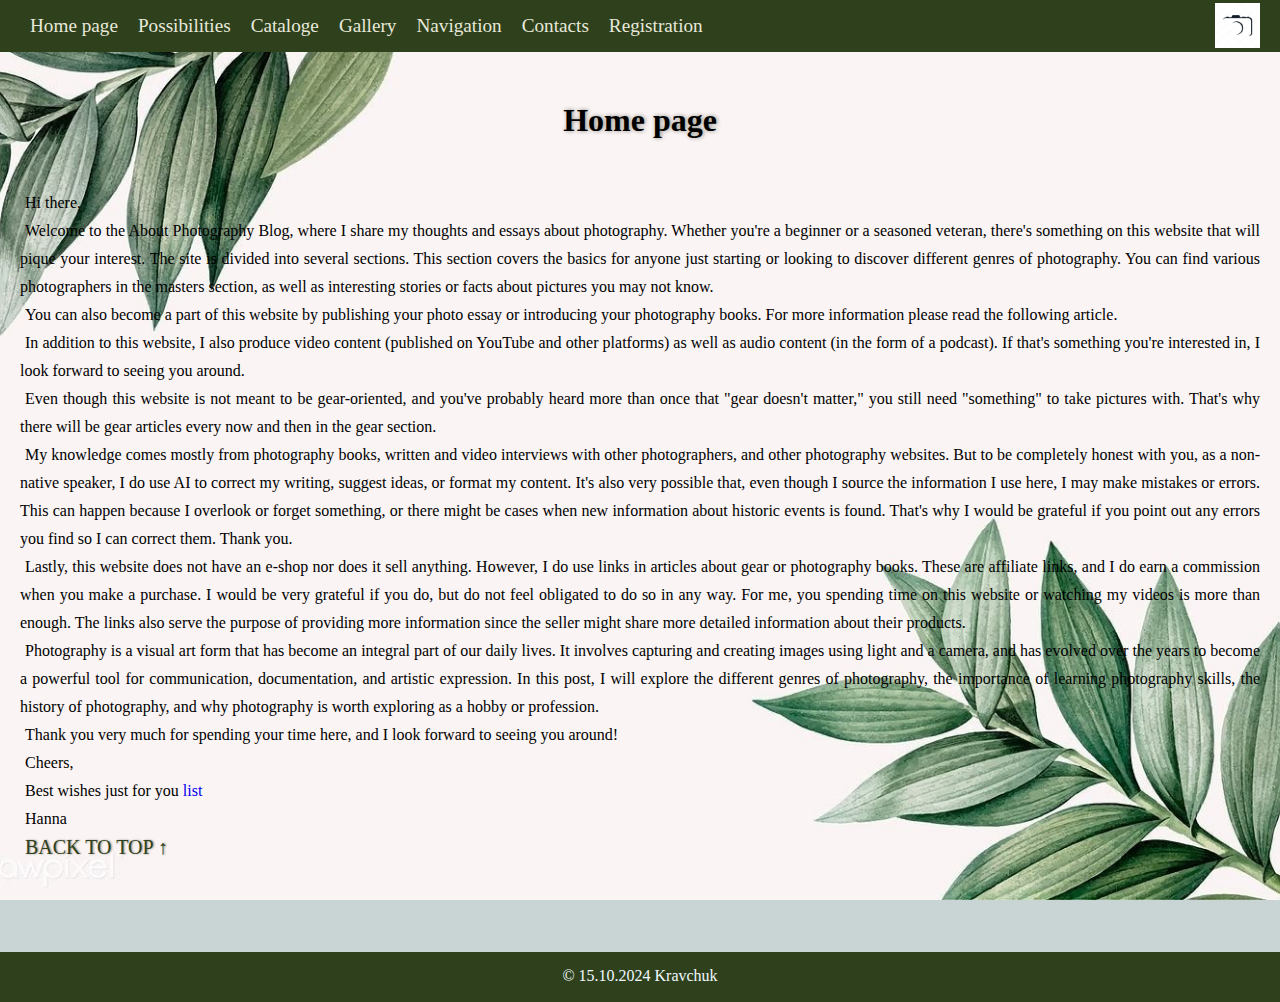
<file: index.html>
<!DOCTYPE html>
<html lang="en">

<head>
  <meta charset="UTF-8">
  <meta name="viewport" content="width=device-width, initial-scale=1.0">
  <title>Web site Photograthy</title>
  <link rel="stylesheet" href="style.css">
</head>

<body>

  <header class="header-main container">
    <nav class="header-main-nav">
      <ol>
        <li><a href="index.html">Home page</a></li>
        <li><a href="pages/possibilities.html">Possibilities</a></li>
        <li><a href="pages/cataloge.html">Cataloge</a>
          <ol>
            <li><a href="pages/cataloge/cataloge-1.html">Nature photos</a></li>
            <li><a href="pages/cataloge/cataloge-2.html">Portraits</a></li>
            <li><a href="pages/cataloge/cataloge-3.html">Off-site events</a></li>
          </ol>
        </li>
        <li><a href="pages/gallery.html">Gallery</a></li>
        <li><a href="pages/page-nav.html">Navigation</a></li>
        <li><a href="pages/contacts.html">Contacts</a></li>
        <li><a href="pages/registration.html">Registration</a></li>
      </ol>
    </nav>
    <div class="header-main-logo">
      <img src="images/logo1.jpeg" alt="logo">
    </div>
  </header>

  <main class="main">
    <div class="background-img">
      <div class="container">
        <h1 id="top">Home page</h1>
        <p>Hi there,</p>
        <p>Welcome to the About Photography Blog, where I share my thoughts and essays about photography. Whether you're
          a
          beginner or a seasoned veteran, there's something on this website that will pique your interest. The site is
          divided into several sections. This section covers the basics for anyone just starting or looking to discover
          different genres of photography. You can find various photographers in the masters section, as well as
          interesting stories or facts about pictures you may not know.</p>
        <p>You can also become a part of this website by publishing your photo essay or introducing your photography
          books. For more information please read the following article.</p>
        <p>In addition to this website, I also produce video content (published on YouTube and other platforms) as well
          as
          audio content (in the form of a podcast). If that's something you're interested in, I look forward to seeing
          you
          around.</p>
        <p>Even though this website is not meant to be gear-oriented, and you've probably heard more than once that
          "gear
          doesn't matter," you still need "something" to take pictures with. That's why there will be gear articles
          every
          now and then in the gear section.</p>
        <p>My knowledge comes mostly from photography books, written and video interviews with other photographers, and
          other photography websites. But to be completely honest with you, as a non-native speaker, I do use AI to
          correct my writing, suggest ideas, or format my content. It's also very possible that, even though I source
          the
          information I use here, I may make mistakes or errors. This can happen because I overlook or forget something,
          or there might be cases when new information about historic events is found. That's why I would be grateful if
          you point out any errors you find so I can correct them. Thank you.</p>
        <p>Lastly, this website does not have an e-shop nor does it sell anything. However, I do use links in articles
          about gear or photography books. These are affiliate links, and I do earn a commission when you make a
          purchase.
          I would be very grateful if you do, but do not feel obligated to do so in any way. For me, you spending time
          on
          this website or watching my videos is more than enough. The links also serve the purpose of providing more
          information since the seller might share more detailed information about their products.</p>
        <p>Photography is a visual art form that has become an integral part of our daily lives. It involves capturing
          and
          creating images using light and a camera, and has evolved over the years to become a powerful tool for
          communication, documentation, and artistic expression. In this post, I will explore the different genres of
          photography, the importance of learning photography skills, the history of photography, and why photography is
          worth exploring as a hobby or profession.</p>
        <p>Thank you very much for spending your time here, and I look forward to seeing you around!</p>
        <p>Cheers,</p>
        <p>Best wishes just for you <a href="list.html">list</a></p>
        <p>Hanna</p>
        <p class="back-top"><a href="#top">Back to top &uarr;</a></p>
      </div>
    </div>
  </main>

  <footer class="footer container">
    <div>
      <p>&copy; 15.10.2024 Kravchuk</p>
    </div>
  </footer>

</body>

</html>
</file>
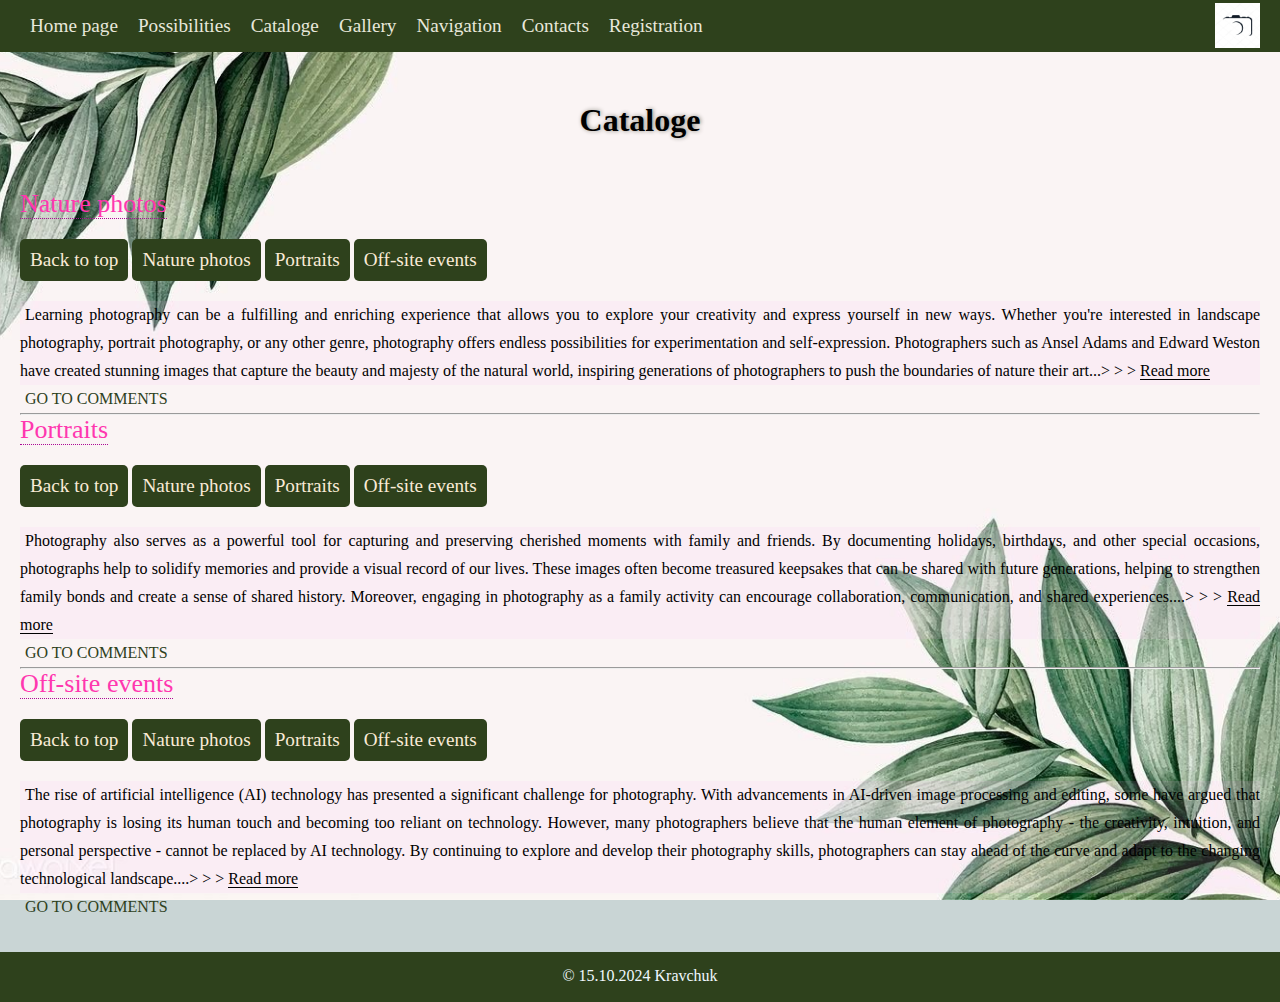
<file: pages/cataloge.html>
<!DOCTYPE html>
<html lang="en">

<head>
  <meta charset="UTF-8">
  <meta name="viewport" content="width=device-width, initial-scale=1.0">
  <title>Cataloge</title>
  <link rel="stylesheet" href="../style.css">
</head>

<body>

  <header class="header-main container">
    <nav class="header-main-nav">
      <ol>
        <li><a href="../index.html">Home page</a></li>
        <li><a href="possibilities.html">Possibilities</a></li>
        <li><a href="cataloge.html">Cataloge</a>
          <ol>
            <li><a href="cataloge/cataloge-1.html">Nature photos</a></li>
            <li><a href="cataloge/cataloge-2.html">Portraits</a></li>
            <li><a href="cataloge/cataloge-3.html">Off-site events</a></li>
          </ol>
        </li>
        <li><a href="gallery.html">Gallery</a></li>
        <li><a href="page-nav.html">Navigation</a></li>
        <li><a href="contacts.html">Contacts</a></li>
        <li><a href="registration.html">Registration</a></li>
      </ol>
    </nav>
    <div class="header-main-logo">
      <img src="../images/logo1.jpeg" alt="logo">
    </div>
  </header>

  <main class="main">
    <div class="background-img">
      <div class="container">
        <h1 id="top">Cataloge</h1>
        <article>
          <h2 id="part-1"><a href="cataloge/cataloge-1.html" class="cataloge-title">Nature photos</a></h2>
          <div class="main-navbar">
            <ol>
              <li class="main-navbar-item"><a href="#top">Back to top</a></li>
              <li class="main-navbar-item"><a href="#part-1">Nature photos</a></li>
              <li class="main-navbar-item"><a href="#part-2">Portraits</a></li>
              <li class="main-navbar-item"><a href="#part-3">Off-site events</a></li>
            </ol>
          </div>
          <p class="cataloge-text">Learning photography can be a fulfilling and enriching experience that allows you to
            explore your
            creativity and express yourself in new ways. Whether you're interested in landscape photography, portrait
            photography, or any other genre, photography offers endless possibilities for experimentation and
            self-expression. Photographers such as Ansel Adams and Edward Weston have created stunning images that
            capture the beauty and majesty of the natural world, inspiring generations of photographers to push the
            boundaries of nature their art...&gt; &gt; &gt; <a href="cataloge/cataloge-1.html" target="_blank"
              class="cataloge-link">Read more</a>
          </p>
          <p>
            <a href="cataloge/cataloge-1.html#comments" class="comments">Go to comments</a>
          </p>
        </article>

        <hr>

        <article>
          <h2 id="part-2"><a href="cataloge/cataloge-2.html" class="cataloge-title">Portraits</a></h2>
          <div class="main-navbar">
            <ol>
              <li class="main-navbar-item"><a href="#top">Back to top</a></li>
              <li class="main-navbar-item"><a href="#part-1">Nature photos</a></li>
              <li class="main-navbar-item"><a href="#part-2">Portraits</a></li>
              <li class="main-navbar-item"><a href="#part-3">Off-site events</a></li>
            </ol>
          </div>
          <p class="cataloge-text">Photography also serves as a powerful tool for capturing and preserving cherished
            moments with family and
            friends. By documenting holidays, birthdays, and other special occasions, photographs help to solidify
            memories and provide a visual record of our lives. These images often become treasured keepsakes that can be
            shared with future generations, helping to strengthen family bonds and create a sense of shared history.
            Moreover, engaging in photography as a family activity can encourage collaboration, communication, and
            shared experiences....&gt; &gt; &gt; <a href="cataloge/cataloge-2.html" target="_blank"
              class="cataloge-link">Read more</a></p>
          <p>
            <a href="cataloge/cataloge-2.html#comments" class="comments">Go to comments</a>
          </p>
        </article>

        <hr>

        <article>
          <h2 id="part-3"><a href="cataloge/cataloge-3.html" class="cataloge-title">Off-site events</a></h2>
          <div class="main-navbar">
            <ol>
              <li class="main-navbar-item"><a href="#top">Back to top</a></li>
              <li class="main-navbar-item"><a href="#part-1">Nature photos</a></li>
              <li class="main-navbar-item"><a href="#part-2">Portraits</a></li>
              <li class="main-navbar-item"><a href="#part-3">Off-site events</a></li>
            </ol>
          </div>
          <p class="cataloge-text">The rise of artificial intelligence (AI) technology has presented a significant
            challenge for photography.
            With advancements in AI-driven image processing and editing, some have argued that photography is losing its
            human touch and becoming too reliant on technology. However, many photographers believe that the human
            element of photography - the creativity, intuition, and personal perspective - cannot be replaced by AI
            technology. By continuing to explore and develop their photography skills, photographers can stay ahead of
            the curve and adapt to the changing technological landscape....&gt; &gt;
            &gt; <a href="cataloge/cataloge-3.html" target="_blank" class="cataloge-link">Read more</a></p>
          <p>
            <a href="cataloge/cataloge-3.html#comments" class="comments">Go to comments</a>
          </p>
        </article>
      </div>
    </div>
  </main>

  <footer class="footer container">
    <div>
      <p>&copy; 15.10.2024 Kravchuk</p>
    </div>
  </footer>
</body>

</html>
</file>
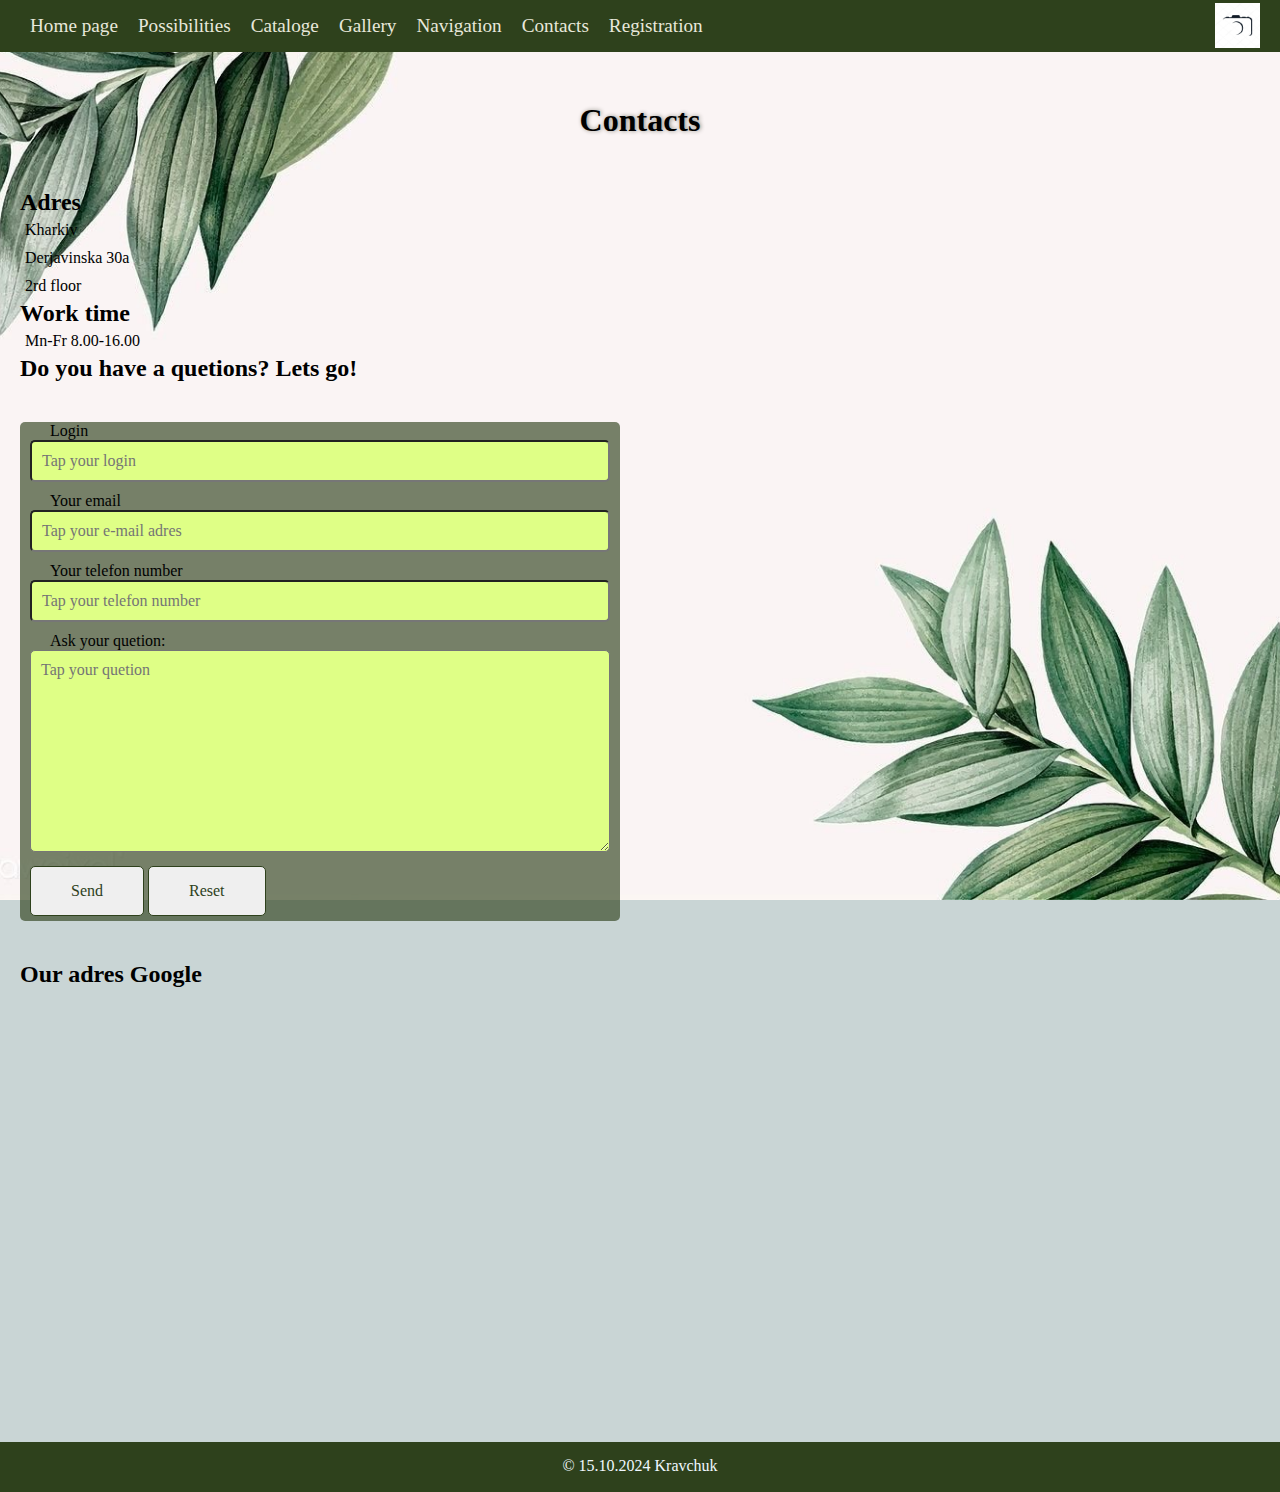
<file: pages/contacts.html>
<!DOCTYPE html>
<html lang="en">

<head>
  <meta charset="UTF-8">
  <meta name="viewport" content="width=device-width, initial-scale=1.0">
  <title>Contacts</title>
  <link rel="stylesheet" href="../style.css">
</head>

<body>

  <header class="header-main container">
    <nav class="header-main-nav">
      <ol>
        <li><a href="../index.html">Home page</a></li>
        <li><a href="possibilities.html">Possibilities</a></li>
        <li><a href="cataloge.html">Cataloge</a>
          <ol>
            <li><a href="cataloge/cataloge-1.html">Nature photos</a></li>
            <li><a href="cataloge/cataloge-2.html">Portraits</a></li>
            <li><a href="cataloge/cataloge-3.html">Off-site events</a></li>
          </ol>
        </li>
        <li><a href="gallery.html">Gallery</a></li>
        <li><a href="page-nav.html">Navigation</a></li>
        <li><a href="contacts.html">Contacts</a></li>
        <li><a href="registration.html">Registration</a></li>
      </ol>
    </nav>
    <div class="header-main-logo">
      <img src="../images/logo1.jpeg" alt="logo">
    </div>
  </header>

  <main class="main">
    <div class="background-img">
      <div class="container">
        <h1 id="top">Contacts</h1>

        <div>
          <h2>Adres</h2>
          <p>Kharkiv</p>
          <p>Derjavinska 30a</p>
          <p>2rd floor</p>
        </div>
        <div>
          <h2>Work time</h2>
          <p>Mn-Fr 8.00-16.00</p>
        </div>
        <div>
          <div>
            <h2>Do you have a quetions? Lets go!</h2>
            <form action="https://tests.fomenko.top/echo/index.php" method="get">
              <div class="form-group">
                <label for="login">Login</label>
                <input id="login" required name="login" minlength="5" maxlength="15" placeholder="Tap your login"
                  type="text">
              </div>
              <div class="form-group">
                <label for="email">Your email</label>
                <input id="email" type="email" name="email" placeholder="Tap your e-mail adres">
              </div>
              <div class="form-group">
                <label for="phone">Your telefon number</label>
                <input id="phone" type="tel" name="phone" placeholder="Tap your telefon number">
              </div>
              <div class="form-group">
                <label for="textarea">Ask your quetion:</label>
                <textarea id="textarea" name="quation" cols="60" rows="10" placeholder="Tap your quetion"></textarea>
              </div>
              <div class="form-group">
                <button type="submit" class="btn">Send</button>
                <button type="reset" class="btn">Reset</button>
              </div>
            </form>
          </div>
        </div>
        <div>
          <h2>Our adres Google</h2>
          <iframe
            src="https://www.google.com/maps/embed?pb=!1m18!1m12!1m3!1d13724.211627726228!2d36.22297518576133!3d50.00285651832091!2m3!1f0!2f0!3f0!3m2!1i1024!2i768!4f13.1!3m3!1m2!1s0x4127a09f63ab0f8b%3A0x2d4c18681aa4be0a!2z0KXQsNGA0YzQutC-0LIsINCl0LDRgNGM0LrQvtCy0YHQutCw0Y8g0L7QsdC70LDRgdGC0YwsINCj0LrRgNCw0LjQvdCw!5e0!3m2!1sru!2snl!4v1729035417835!5m2!1sru!2snl"
            width="600" height="450" style="border:0;" allowfullscreen="" loading="lazy"
            referrerpolicy="no-referrer-when-downgrade"></iframe>
        </div>

      </div>
    </div>
  </main>

  <footer class="footer container">
    <div>
      <p>&copy; 15.10.2024 Kravchuk</p>
    </div>
  </footer>
</body>

</html>
</file>
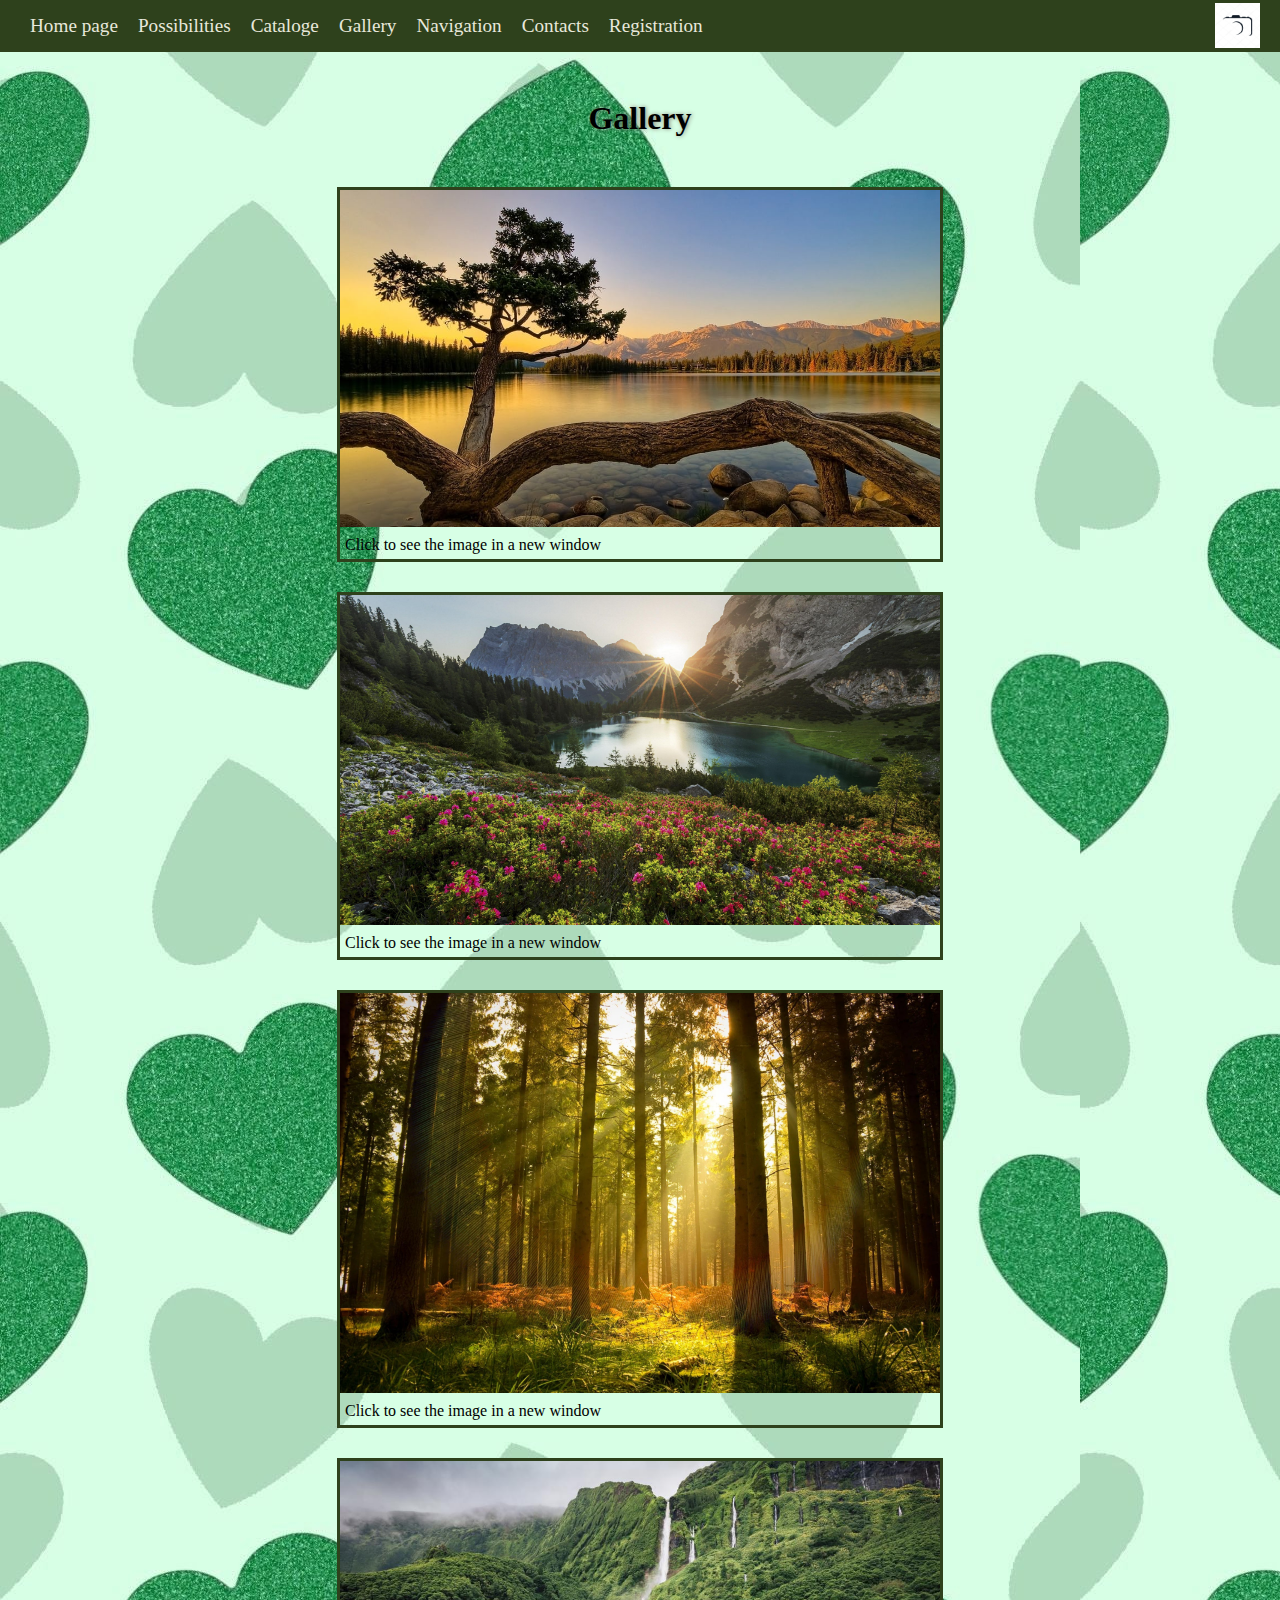
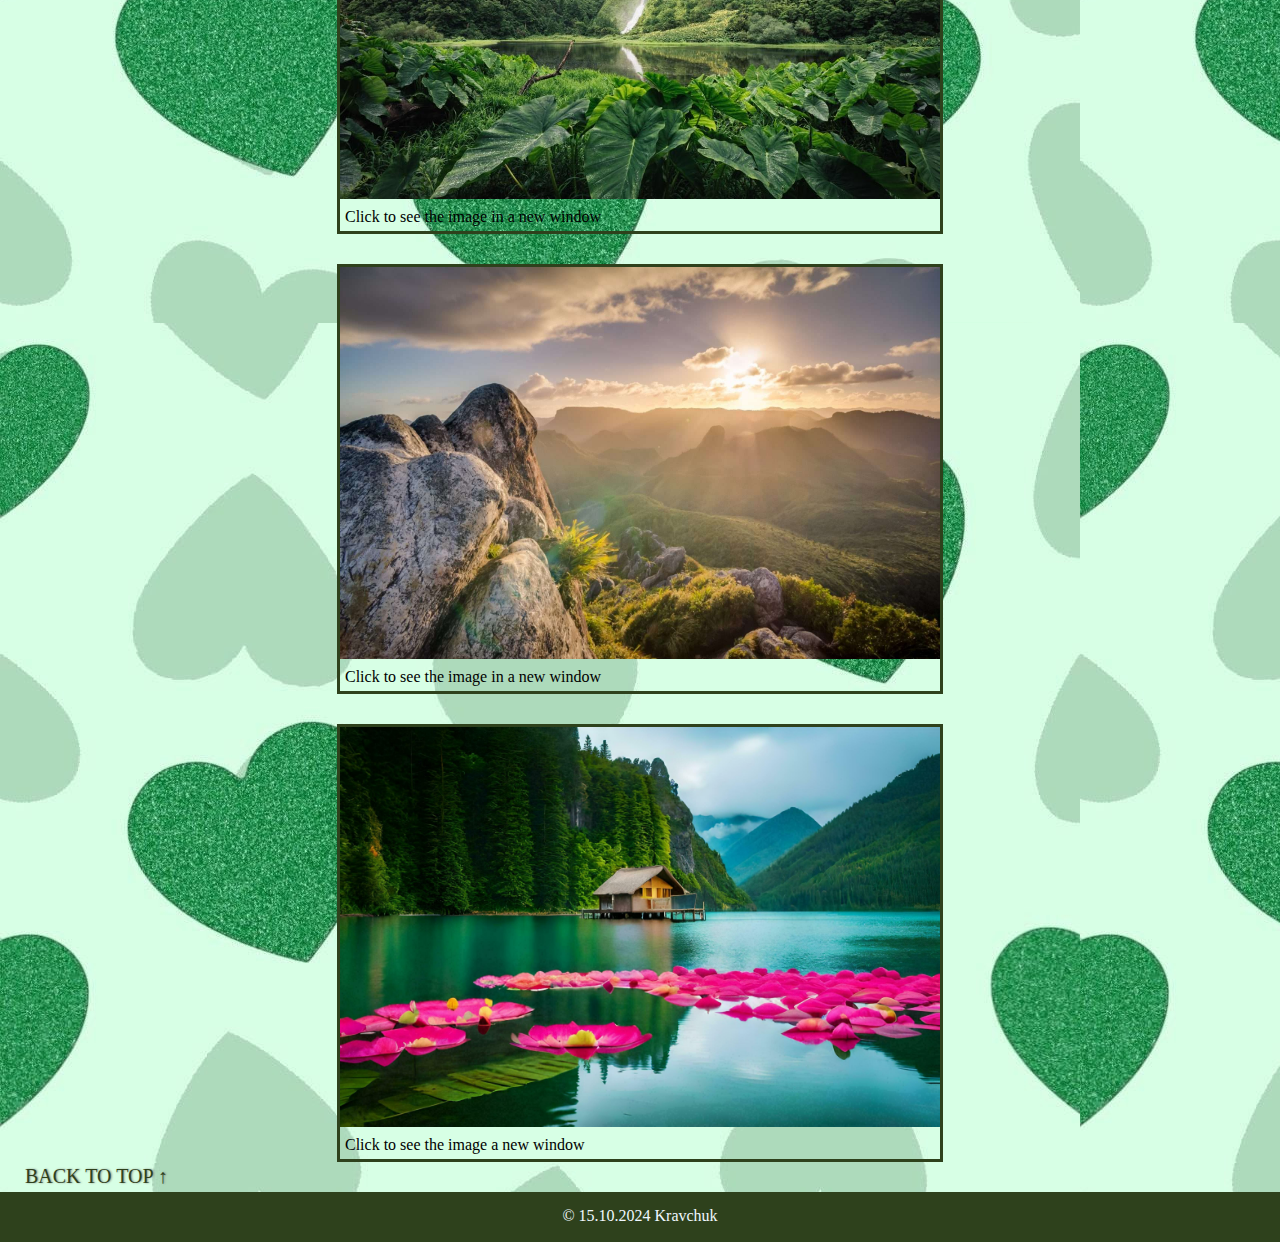
<file: pages/gallery.html>
<!DOCTYPE html>
<html lang="en">

<head>
  <meta charset="UTF-8">
  <meta name="viewport" content="width=device-width, initial-scale=1.0">
  <title>Web site Photograthy</title>
  <link rel="stylesheet" href="../style.css">
</head>

<body>

  <header class="header-main container">
    <nav class="header-main-nav">
      <ol>
        <li><a href="../index.html">Home page</a></li>
        <li><a href="possibilities.html">Possibilities</a></li>
        <li><a href="cataloge.html">Cataloge</a>
          <ol>
            <li><a href="cataloge/cataloge-1.html">Nature photos</a></li>
            <li><a href="cataloge/cataloge-2.html">Portraits</a></li>
            <li><a href="cataloge/cataloge-3.html">Off-site events</a></li>
          </ol>
        </li>
        <li><a href="gallery.html">Gallery</a></li>
        <li><a href="page-nav.html">Navigation</a></li>
        <li><a href="contacts.html">Contacts</a></li>
        <li><a href="registration.html">Registration</a></li>
      </ol>
    </nav>
    <div class="header-main-logo">
      <img src="../images/logo1.jpeg" alt="logo">
    </div>
  </header>

  <main class="main">
    <div class="background-img-1">
      <div class="container container-img">
        <h1 id="top">Gallery</h1>
        <ul class="gallery-list">
          <li class="gallery-item">
            <a href="../images/nature.jpeg" target="_blank">
              <img src="../images/nature.jpeg" alt="Nature" width="600" title="Nature-jpeg">
              <p class="gallery-link-text">Click to see the image in a new window</p>
            </a>
          </li>
          <li class="gallery-item">
            <a href="../images/nature-2.jpeg" target="_blank">
              <img src="../images/nature-2.jpeg" alt="Shark-jpeg" width="600" title="Shark-jpeg">
              <p>Click to see the image in a new window</p>
            </a>
          </li>
          <li class="gallery-item">
            <a href="../images/nature-3.jpeg" target="_blank">
              <img src="../images/nature-3.jpeg" alt="Shark-png" width="600" title="Shark-png">
              <p>Click to see the image in a new window</p>
            </a>
          </li>
          <li class="gallery-item">
            <a href="../images/nature-4.jpeg" target="_blank">
              <img src="../images/nature-4.jpeg" alt="Shark-png" width="600" title="Shark-png">
              <p>Click to see the image in a new window</p>
            </a>
          </li>
          <li class="gallery-item">
            <a href="../images/nature-5.jpeg" target="_blank">
              <img src="../images/nature-5.jpeg" alt="Shark-gif" width="600" title="Shark-gif">
              <p>Click to see the image in a new window</p>
            </a>
          </li>
          <li class="gallery-item">
            <a href="../images/nature-6.jpeg" target="_blank">
              <img src="../images/nature-6.jpeg" alt="Shark-gif" width="600" title="Shark-gif">
              <p>Click to see the image a new window</p>
            </a>
          </li>
        </ul>
        <p class="back-top"><a href="#top">Back to top &uarr;</a></p>
      </div>
    </div>
  </main>

  <footer class="footer container">
    <div>
      <p>&copy; 15.10.2024 Kravchuk</p>
    </div>
  </footer>
</body>

</html>
</file>
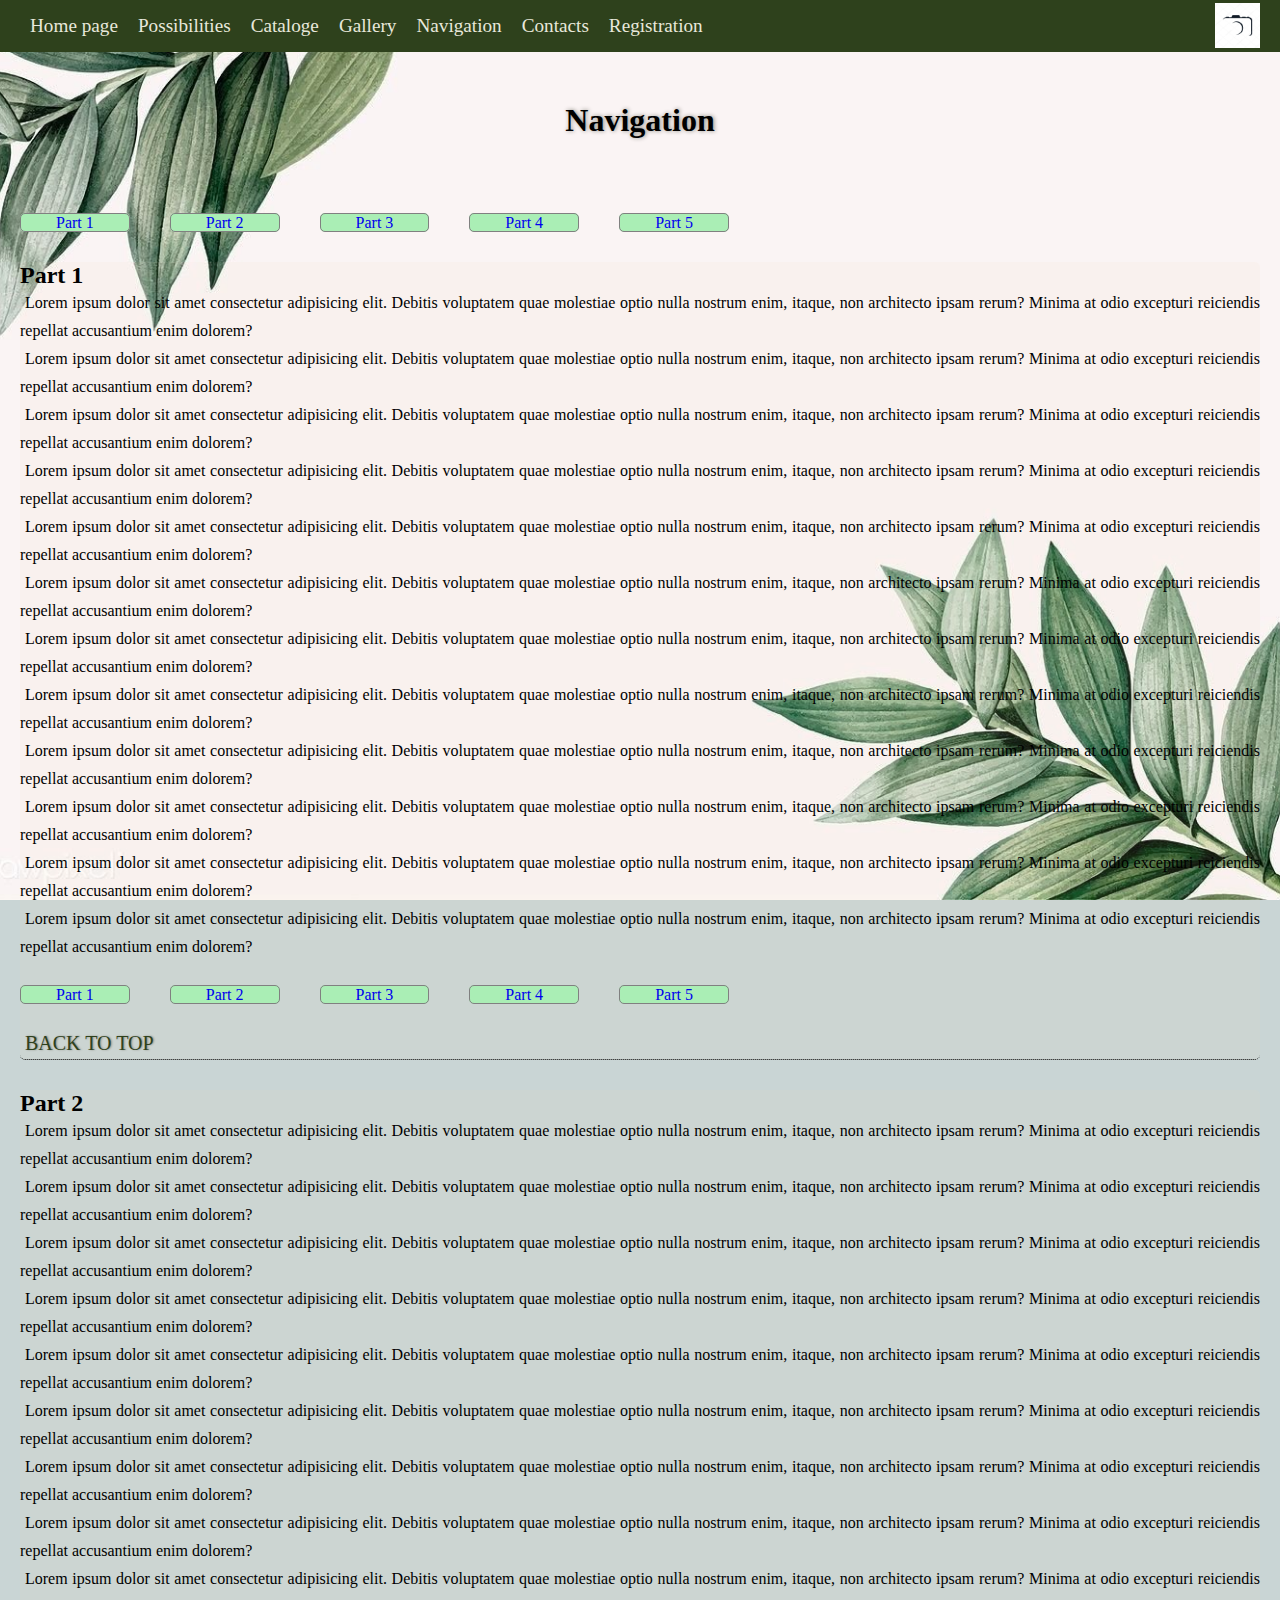
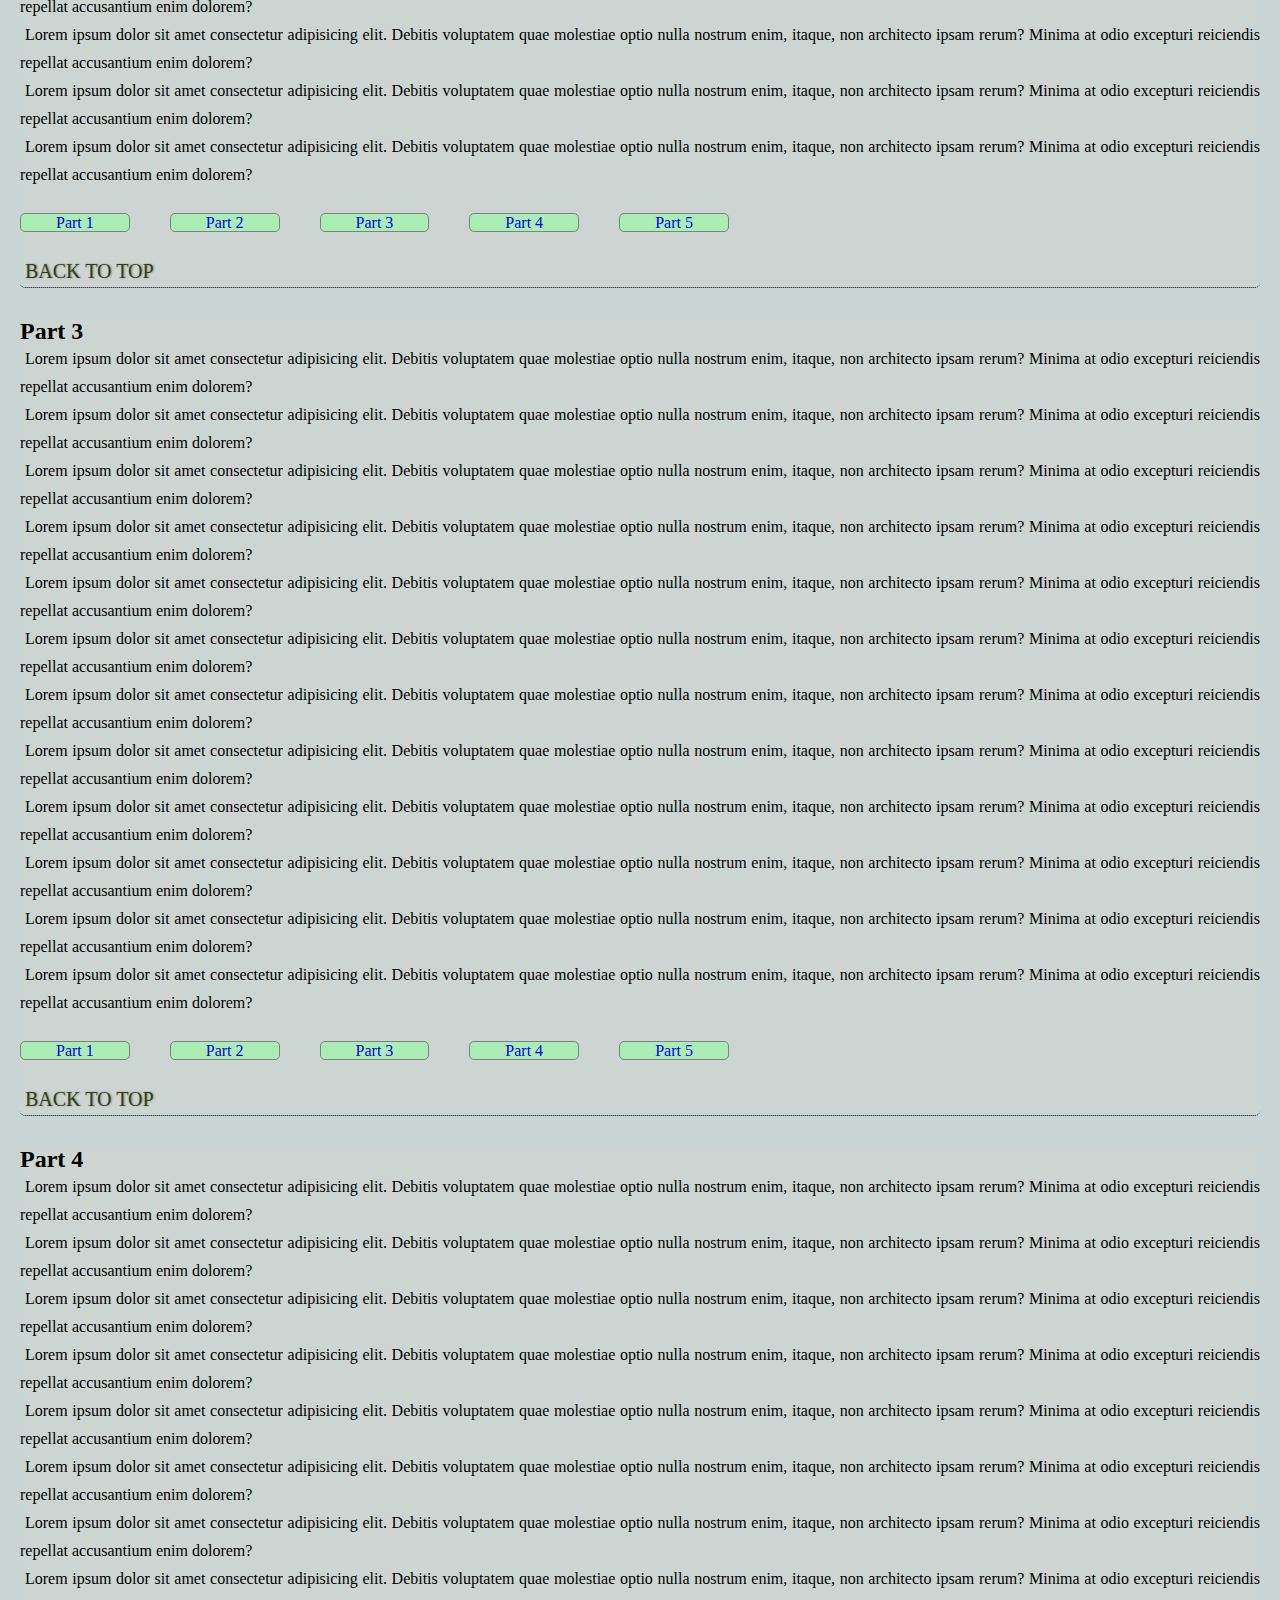
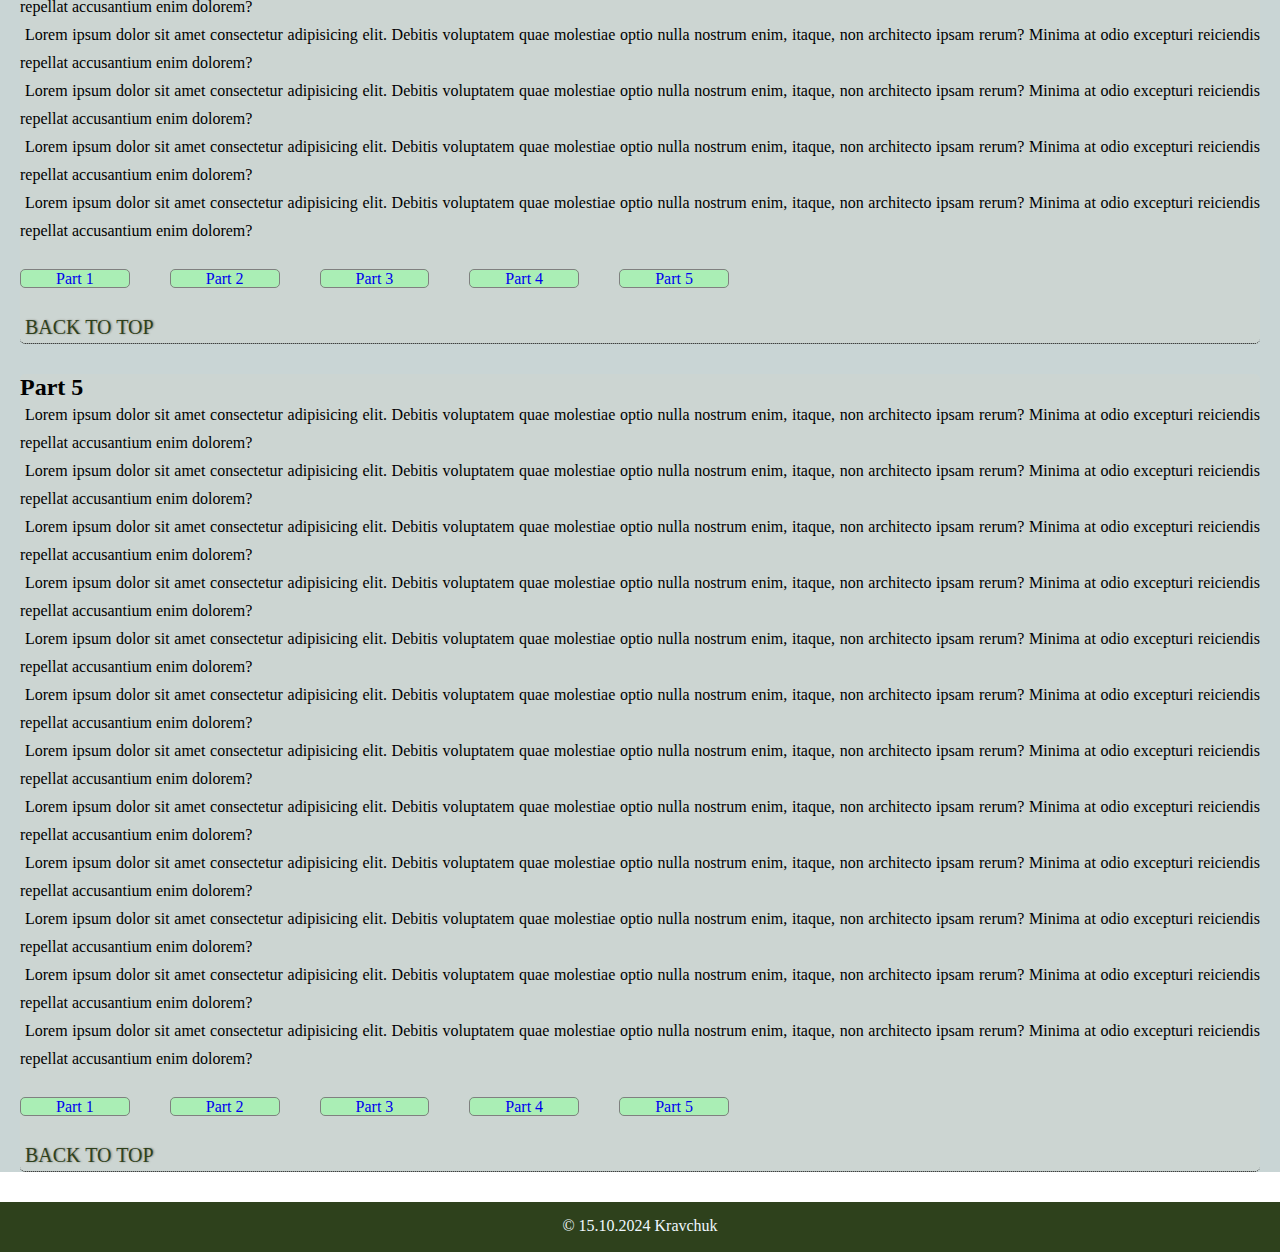
<file: pages/page-nav.html>
<!DOCTYPE html>
<html lang="zxx">

<head>
  <meta charset="UTF-8">
  <meta name="viewport" content="width=device-width, initial-scale=1.0">
  <title>Navigation</title>
  <link rel="stylesheet" href="../style.css">
</head>

<body>

  <header class="header-main container">
    <nav class="header-main-nav">
      <ol>
        <li><a href="../index.html">Home page</a></li>
        <li><a href="possibilities.html">Possibilities</a></li>
        <li><a href="cataloge.html">Cataloge</a>
          <ol>
            <li><a href="cataloge/cataloge-1.html">Nature photos</a></li>
            <li><a href="cataloge/cataloge-2.html">Portraits</a></li>
            <li><a href="cataloge/cataloge-3.html">Off-site events</a></li>
          </ol>
        </li>
        <li><a href="gallery.html">Gallery</a></li>
        <li><a href="page-nav.html">Navigation</a></li>
        <li><a href="contacts.html">Contacts</a></li>
        <li><a href="registration.html">Registration</a></li>
      </ol>
    </nav>
    <div class="header-main-logo">
      <img src="../images/logo1.jpeg" alt="logo">
    </div>
  </header>

  <main class="main">
    <div class="background-img">
      <div class="container">
        <h1 id="top">Navigation</h1>
        <nav>
          <ol class="nav-interne">
            <li class="nav-interne-tem"><a href="#part1">Part 1</a></li>
            <li class="nav-interne-tem"><a href="#part2">Part 2</a></li>
            <li class="nav-interne-tem"><a href="#part3">Part 3</a></li>
            <li class="nav-interne-tem"><a href="#part4">Part 4</a></li>
            <li class="nav-interne-tem"><a href="#part5">Part 5</a></li>
          </ol>
        </nav>

        <div class="nav-page-part">
          <h2 id="part1">Part 1</h2>
          <p>Lorem ipsum dolor sit amet consectetur adipisicing elit. Debitis voluptatem quae molestiae optio nulla
            nostrum
            enim, itaque, non architecto ipsam rerum? Minima at odio excepturi reiciendis repellat accusantium enim
            dolorem?
          </p>
          <p>Lorem ipsum dolor sit amet consectetur adipisicing elit. Debitis voluptatem quae molestiae optio nulla
            nostrum
            enim, itaque, non architecto ipsam rerum? Minima at odio excepturi reiciendis repellat accusantium enim
            dolorem?
          </p>
          <p>Lorem ipsum dolor sit amet consectetur adipisicing elit. Debitis voluptatem quae molestiae optio nulla
            nostrum
            enim, itaque, non architecto ipsam rerum? Minima at odio excepturi reiciendis repellat accusantium enim
            dolorem?
          </p>
          <p>Lorem ipsum dolor sit amet consectetur adipisicing elit. Debitis voluptatem quae molestiae optio nulla
            nostrum
            enim, itaque, non architecto ipsam rerum? Minima at odio excepturi reiciendis repellat accusantium enim
            dolorem?
          </p>
          <p>Lorem ipsum dolor sit amet consectetur adipisicing elit. Debitis voluptatem quae molestiae optio nulla
            nostrum
            enim, itaque, non architecto ipsam rerum? Minima at odio excepturi reiciendis repellat accusantium enim
            dolorem?
          </p>
          <p>Lorem ipsum dolor sit amet consectetur adipisicing elit. Debitis voluptatem quae molestiae optio nulla
            nostrum
            enim, itaque, non architecto ipsam rerum? Minima at odio excepturi reiciendis repellat accusantium enim
            dolorem?
          </p>
          <p>Lorem ipsum dolor sit amet consectetur adipisicing elit. Debitis voluptatem quae molestiae optio nulla
            nostrum
            enim, itaque, non architecto ipsam rerum? Minima at odio excepturi reiciendis repellat accusantium enim
            dolorem?
          </p>
          <p>Lorem ipsum dolor sit amet consectetur adipisicing elit. Debitis voluptatem quae molestiae optio nulla
            nostrum
            enim, itaque, non architecto ipsam rerum? Minima at odio excepturi reiciendis repellat accusantium enim
            dolorem?
          </p>
          <p>Lorem ipsum dolor sit amet consectetur adipisicing elit. Debitis voluptatem quae molestiae optio nulla
            nostrum
            enim, itaque, non architecto ipsam rerum? Minima at odio excepturi reiciendis repellat accusantium enim
            dolorem?
          </p>
          <p>Lorem ipsum dolor sit amet consectetur adipisicing elit. Debitis voluptatem quae molestiae optio nulla
            nostrum
            enim, itaque, non architecto ipsam rerum? Minima at odio excepturi reiciendis repellat accusantium enim
            dolorem?
          </p>
          <p>Lorem ipsum dolor sit amet consectetur adipisicing elit. Debitis voluptatem quae molestiae optio nulla
            nostrum
            enim, itaque, non architecto ipsam rerum? Minima at odio excepturi reiciendis repellat accusantium enim
            dolorem?
          </p>
          <p>Lorem ipsum dolor sit amet consectetur adipisicing elit. Debitis voluptatem quae molestiae optio nulla
            nostrum
            enim, itaque, non architecto ipsam rerum? Minima at odio excepturi reiciendis repellat accusantium enim
            dolorem?
          </p>
          <nav>
            <nav>
              <ol class="nav-interne">
                <li><a href="#part1">Part 1</a></li>
                <li><a href="#part2">Part 2</a></li>
                <li><a href="#part3">Part 3</a></li>
                <li><a href="#part4">Part 4</a></li>
                <li><a href="#part5">Part 5</a></li>
              </ol>
            </nav>
          </nav>
          <p class="back-top"><a href="#top">Back to top</a></p>
        </div>

        <div class="nav-page-part">
          <h2 id="part2">Part 2</h2>
          <p>Lorem ipsum dolor sit amet consectetur adipisicing elit. Debitis voluptatem quae molestiae optio nulla
            nostrum
            enim, itaque, non architecto ipsam rerum? Minima at odio excepturi reiciendis repellat accusantium enim
            dolorem?
          </p>
          <p>Lorem ipsum dolor sit amet consectetur adipisicing elit. Debitis voluptatem quae molestiae optio nulla
            nostrum
            enim, itaque, non architecto ipsam rerum? Minima at odio excepturi reiciendis repellat accusantium enim
            dolorem?
          </p>
          <p>Lorem ipsum dolor sit amet consectetur adipisicing elit. Debitis voluptatem quae molestiae optio nulla
            nostrum
            enim, itaque, non architecto ipsam rerum? Minima at odio excepturi reiciendis repellat accusantium enim
            dolorem?
          </p>
          <p>Lorem ipsum dolor sit amet consectetur adipisicing elit. Debitis voluptatem quae molestiae optio nulla
            nostrum
            enim, itaque, non architecto ipsam rerum? Minima at odio excepturi reiciendis repellat accusantium enim
            dolorem?
          </p>
          <p>Lorem ipsum dolor sit amet consectetur adipisicing elit. Debitis voluptatem quae molestiae optio nulla
            nostrum
            enim, itaque, non architecto ipsam rerum? Minima at odio excepturi reiciendis repellat accusantium enim
            dolorem?
          </p>
          <p>Lorem ipsum dolor sit amet consectetur adipisicing elit. Debitis voluptatem quae molestiae optio nulla
            nostrum
            enim, itaque, non architecto ipsam rerum? Minima at odio excepturi reiciendis repellat accusantium enim
            dolorem?
          </p>
          <p>Lorem ipsum dolor sit amet consectetur adipisicing elit. Debitis voluptatem quae molestiae optio nulla
            nostrum
            enim, itaque, non architecto ipsam rerum? Minima at odio excepturi reiciendis repellat accusantium enim
            dolorem?
          </p>
          <p>Lorem ipsum dolor sit amet consectetur adipisicing elit. Debitis voluptatem quae molestiae optio nulla
            nostrum
            enim, itaque, non architecto ipsam rerum? Minima at odio excepturi reiciendis repellat accusantium enim
            dolorem?
          </p>
          <p>Lorem ipsum dolor sit amet consectetur adipisicing elit. Debitis voluptatem quae molestiae optio nulla
            nostrum
            enim, itaque, non architecto ipsam rerum? Minima at odio excepturi reiciendis repellat accusantium enim
            dolorem?
          </p>
          <p>Lorem ipsum dolor sit amet consectetur adipisicing elit. Debitis voluptatem quae molestiae optio nulla
            nostrum
            enim, itaque, non architecto ipsam rerum? Minima at odio excepturi reiciendis repellat accusantium enim
            dolorem?
          </p>
          <p>Lorem ipsum dolor sit amet consectetur adipisicing elit. Debitis voluptatem quae molestiae optio nulla
            nostrum
            enim, itaque, non architecto ipsam rerum? Minima at odio excepturi reiciendis repellat accusantium enim
            dolorem?
          </p>
          <p>Lorem ipsum dolor sit amet consectetur adipisicing elit. Debitis voluptatem quae molestiae optio nulla
            nostrum
            enim, itaque, non architecto ipsam rerum? Minima at odio excepturi reiciendis repellat accusantium enim
            dolorem?
          </p>
          <nav>
            <ol class="nav-interne">
              <li><a href="#part1">Part 1</a></li>
              <li><a href="#part2">Part 2</a></li>
              <li><a href="#part3">Part 3</a></li>
              <li><a href="#part4">Part 4</a></li>
              <li><a href="#part5">Part 5</a></li>
            </ol>
          </nav>
          <p class="back-top"><a href="#top">Back to top</a></p>
        </div>

        <div class="nav-page-part">
          <h2 id="part3">Part 3</h2>
          <p>Lorem ipsum dolor sit amet consectetur adipisicing elit. Debitis voluptatem quae molestiae optio nulla
            nostrum
            enim, itaque, non architecto ipsam rerum? Minima at odio excepturi reiciendis repellat accusantium enim
            dolorem?
          </p>
          <p>Lorem ipsum dolor sit amet consectetur adipisicing elit. Debitis voluptatem quae molestiae optio nulla
            nostrum
            enim, itaque, non architecto ipsam rerum? Minima at odio excepturi reiciendis repellat accusantium enim
            dolorem?
          </p>
          <p>Lorem ipsum dolor sit amet consectetur adipisicing elit. Debitis voluptatem quae molestiae optio nulla
            nostrum
            enim, itaque, non architecto ipsam rerum? Minima at odio excepturi reiciendis repellat accusantium enim
            dolorem?
          </p>
          <p>Lorem ipsum dolor sit amet consectetur adipisicing elit. Debitis voluptatem quae molestiae optio nulla
            nostrum
            enim, itaque, non architecto ipsam rerum? Minima at odio excepturi reiciendis repellat accusantium enim
            dolorem?
          </p>
          <p>Lorem ipsum dolor sit amet consectetur adipisicing elit. Debitis voluptatem quae molestiae optio nulla
            nostrum
            enim, itaque, non architecto ipsam rerum? Minima at odio excepturi reiciendis repellat accusantium enim
            dolorem?
          </p>
          <p>Lorem ipsum dolor sit amet consectetur adipisicing elit. Debitis voluptatem quae molestiae optio nulla
            nostrum
            enim, itaque, non architecto ipsam rerum? Minima at odio excepturi reiciendis repellat accusantium enim
            dolorem?
          </p>
          <p>Lorem ipsum dolor sit amet consectetur adipisicing elit. Debitis voluptatem quae molestiae optio nulla
            nostrum
            enim, itaque, non architecto ipsam rerum? Minima at odio excepturi reiciendis repellat accusantium enim
            dolorem?
          </p>
          <p>Lorem ipsum dolor sit amet consectetur adipisicing elit. Debitis voluptatem quae molestiae optio nulla
            nostrum
            enim, itaque, non architecto ipsam rerum? Minima at odio excepturi reiciendis repellat accusantium enim
            dolorem?
          </p>
          <p>Lorem ipsum dolor sit amet consectetur adipisicing elit. Debitis voluptatem quae molestiae optio nulla
            nostrum
            enim, itaque, non architecto ipsam rerum? Minima at odio excepturi reiciendis repellat accusantium enim
            dolorem?
          </p>
          <p>Lorem ipsum dolor sit amet consectetur adipisicing elit. Debitis voluptatem quae molestiae optio nulla
            nostrum
            enim, itaque, non architecto ipsam rerum? Minima at odio excepturi reiciendis repellat accusantium enim
            dolorem?
          </p>
          <p>Lorem ipsum dolor sit amet consectetur adipisicing elit. Debitis voluptatem quae molestiae optio nulla
            nostrum
            enim, itaque, non architecto ipsam rerum? Minima at odio excepturi reiciendis repellat accusantium enim
            dolorem?
          </p>
          <p>Lorem ipsum dolor sit amet consectetur adipisicing elit. Debitis voluptatem quae molestiae optio nulla
            nostrum
            enim, itaque, non architecto ipsam rerum? Minima at odio excepturi reiciendis repellat accusantium enim
            dolorem?
          </p>
          <nav>
            <ol class="nav-interne">
              <li><a href="#part1">Part 1</a></li>
              <li><a href="#part2">Part 2</a></li>
              <li><a href="#part3">Part 3</a></li>
              <li><a href="#part4">Part 4</a></li>
              <li><a href="#part5">Part 5</a></li>
            </ol>
          </nav>
          <p class="back-top"><a href="#top">Back to top</a></p>
        </div>

        <div class="nav-page-part">
          <h2 id="part4">Part 4</h2>
          <p>Lorem ipsum dolor sit amet consectetur adipisicing elit. Debitis voluptatem quae molestiae optio nulla
            nostrum
            enim, itaque, non architecto ipsam rerum? Minima at odio excepturi reiciendis repellat accusantium enim
            dolorem?
          </p>
          <p>Lorem ipsum dolor sit amet consectetur adipisicing elit. Debitis voluptatem quae molestiae optio nulla
            nostrum
            enim, itaque, non architecto ipsam rerum? Minima at odio excepturi reiciendis repellat accusantium enim
            dolorem?
          </p>
          <p>Lorem ipsum dolor sit amet consectetur adipisicing elit. Debitis voluptatem quae molestiae optio nulla
            nostrum
            enim, itaque, non architecto ipsam rerum? Minima at odio excepturi reiciendis repellat accusantium enim
            dolorem?
          </p>
          <p>Lorem ipsum dolor sit amet consectetur adipisicing elit. Debitis voluptatem quae molestiae optio nulla
            nostrum
            enim, itaque, non architecto ipsam rerum? Minima at odio excepturi reiciendis repellat accusantium enim
            dolorem?
          </p>
          <p>Lorem ipsum dolor sit amet consectetur adipisicing elit. Debitis voluptatem quae molestiae optio nulla
            nostrum
            enim, itaque, non architecto ipsam rerum? Minima at odio excepturi reiciendis repellat accusantium enim
            dolorem?
          </p>
          <p>Lorem ipsum dolor sit amet consectetur adipisicing elit. Debitis voluptatem quae molestiae optio nulla
            nostrum
            enim, itaque, non architecto ipsam rerum? Minima at odio excepturi reiciendis repellat accusantium enim
            dolorem?
          </p>
          <p>Lorem ipsum dolor sit amet consectetur adipisicing elit. Debitis voluptatem quae molestiae optio nulla
            nostrum
            enim, itaque, non architecto ipsam rerum? Minima at odio excepturi reiciendis repellat accusantium enim
            dolorem?
          </p>
          <p>Lorem ipsum dolor sit amet consectetur adipisicing elit. Debitis voluptatem quae molestiae optio nulla
            nostrum
            enim, itaque, non architecto ipsam rerum? Minima at odio excepturi reiciendis repellat accusantium enim
            dolorem?
          </p>
          <p>Lorem ipsum dolor sit amet consectetur adipisicing elit. Debitis voluptatem quae molestiae optio nulla
            nostrum
            enim, itaque, non architecto ipsam rerum? Minima at odio excepturi reiciendis repellat accusantium enim
            dolorem?
          </p>
          <p>Lorem ipsum dolor sit amet consectetur adipisicing elit. Debitis voluptatem quae molestiae optio nulla
            nostrum
            enim, itaque, non architecto ipsam rerum? Minima at odio excepturi reiciendis repellat accusantium enim
            dolorem?
          </p>
          <p>Lorem ipsum dolor sit amet consectetur adipisicing elit. Debitis voluptatem quae molestiae optio nulla
            nostrum
            enim, itaque, non architecto ipsam rerum? Minima at odio excepturi reiciendis repellat accusantium enim
            dolorem?
          </p>
          <p>Lorem ipsum dolor sit amet consectetur adipisicing elit. Debitis voluptatem quae molestiae optio nulla
            nostrum
            enim, itaque, non architecto ipsam rerum? Minima at odio excepturi reiciendis repellat accusantium enim
            dolorem?
          </p>
          <nav>
            <ol class="nav-interne">
              <li><a href="#part1">Part 1</a></li>
              <li><a href="#part2">Part 2</a></li>
              <li><a href="#part3">Part 3</a></li>
              <li><a href="#part4">Part 4</a></li>
              <li><a href="#part5">Part 5</a></li>
            </ol>
          </nav>
          <p class="back-top"><a href="#top">Back to top</a></p>
        </div>

        <div class="nav-page-part">
          <h2 id="part5">Part 5</h2>
          <p>Lorem ipsum dolor sit amet consectetur adipisicing elit. Debitis voluptatem quae molestiae optio nulla
            nostrum
            enim, itaque, non architecto ipsam rerum? Minima at odio excepturi reiciendis repellat accusantium enim
            dolorem?
          </p>
          <p>Lorem ipsum dolor sit amet consectetur adipisicing elit. Debitis voluptatem quae molestiae optio nulla
            nostrum
            enim, itaque, non architecto ipsam rerum? Minima at odio excepturi reiciendis repellat accusantium enim
            dolorem?
          </p>
          <p>Lorem ipsum dolor sit amet consectetur adipisicing elit. Debitis voluptatem quae molestiae optio nulla
            nostrum
            enim, itaque, non architecto ipsam rerum? Minima at odio excepturi reiciendis repellat accusantium enim
            dolorem?
          </p>
          <p>Lorem ipsum dolor sit amet consectetur adipisicing elit. Debitis voluptatem quae molestiae optio nulla
            nostrum
            enim, itaque, non architecto ipsam rerum? Minima at odio excepturi reiciendis repellat accusantium enim
            dolorem?
          </p>
          <p>Lorem ipsum dolor sit amet consectetur adipisicing elit. Debitis voluptatem quae molestiae optio nulla
            nostrum
            enim, itaque, non architecto ipsam rerum? Minima at odio excepturi reiciendis repellat accusantium enim
            dolorem?
          </p>
          <p>Lorem ipsum dolor sit amet consectetur adipisicing elit. Debitis voluptatem quae molestiae optio nulla
            nostrum
            enim, itaque, non architecto ipsam rerum? Minima at odio excepturi reiciendis repellat accusantium enim
            dolorem?
          </p>
          <p>Lorem ipsum dolor sit amet consectetur adipisicing elit. Debitis voluptatem quae molestiae optio nulla
            nostrum
            enim, itaque, non architecto ipsam rerum? Minima at odio excepturi reiciendis repellat accusantium enim
            dolorem?
          </p>
          <p>Lorem ipsum dolor sit amet consectetur adipisicing elit. Debitis voluptatem quae molestiae optio nulla
            nostrum
            enim, itaque, non architecto ipsam rerum? Minima at odio excepturi reiciendis repellat accusantium enim
            dolorem?
          </p>
          <p>Lorem ipsum dolor sit amet consectetur adipisicing elit. Debitis voluptatem quae molestiae optio nulla
            nostrum
            enim, itaque, non architecto ipsam rerum? Minima at odio excepturi reiciendis repellat accusantium enim
            dolorem?
          </p>
          <p>Lorem ipsum dolor sit amet consectetur adipisicing elit. Debitis voluptatem quae molestiae optio nulla
            nostrum
            enim, itaque, non architecto ipsam rerum? Minima at odio excepturi reiciendis repellat accusantium enim
            dolorem?
          </p>
          <p>Lorem ipsum dolor sit amet consectetur adipisicing elit. Debitis voluptatem quae molestiae optio nulla
            nostrum
            enim, itaque, non architecto ipsam rerum? Minima at odio excepturi reiciendis repellat accusantium enim
            dolorem?
          </p>
          <p>Lorem ipsum dolor sit amet consectetur adipisicing elit. Debitis voluptatem quae molestiae optio nulla
            nostrum
            enim, itaque, non architecto ipsam rerum? Minima at odio excepturi reiciendis repellat accusantium enim
            dolorem?
          </p>
          <nav>
            <ol class="nav-interne">
              <li><a href="#part1">Part 1</a></li>
              <li><a href="#part2">Part 2</a></li>
              <li><a href="#part3">Part 3</a></li>
              <li><a href="#part4">Part 4</a></li>
              <li><a href="#part5">Part 5</a></li>
            </ol>
          </nav>
          <p class="back-top"><a href="#top">Back to top</a></p>
        </div>
      </div>
    </div>
  </main>


  <footer class="footer container">
    <div>
      <p>&copy; 15.10.2024 Kravchuk</p>
    </div>
  </footer>
</body>

</html>
</file>
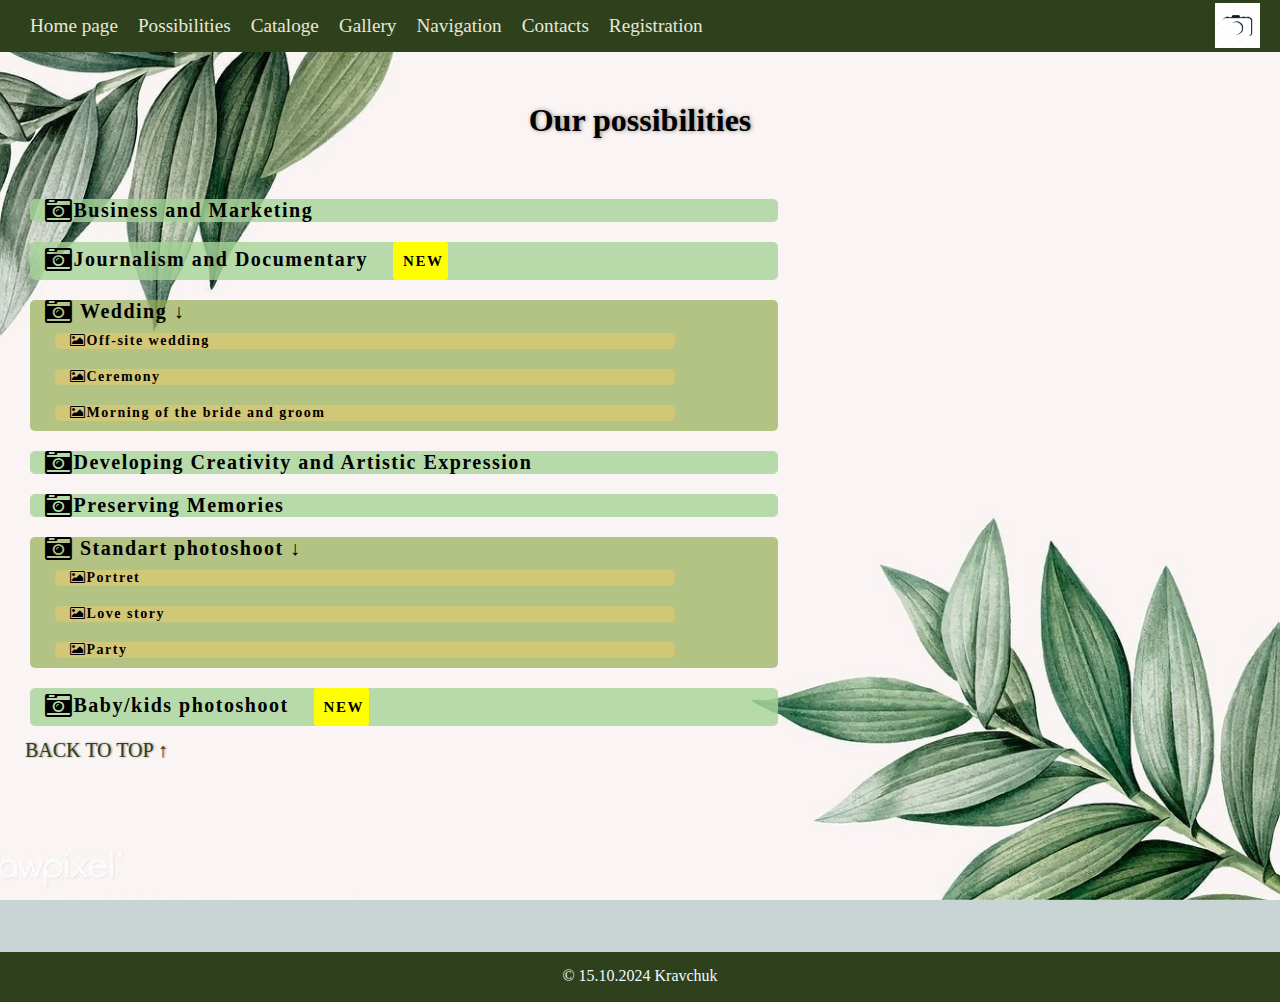
<file: pages/possibilities.html>
<!DOCTYPE html>
<html lang="en">

<head>
  <meta charset="UTF-8">
  <meta name="viewport" content="width=device-width, initial-scale=1.0">
  <title>Possibilities</title>
  <link rel="stylesheet" href="../style.css">
  <link rel="stylesheet" href="../font-awesome/css/font-awesome.min.css">
</head>

<body>

  <header class="header-main container">
    <nav class="header-main-nav">
      <ol>
        <li><a href="../index.html">Home page</a></li>
        <li><a href="possibilities.html">Possibilities</a></li>
        <li><a href="cataloge.html">Cataloge</a>
          <ol>
            <li><a href="cataloge/cataloge-1.html">Nature photos</a></li>
            <li><a href="cataloge/cataloge-2.html">Portraits</a></li>
            <li><a href="cataloge/cataloge-3.html">Off-site events</a></li>
          </ol>
        </li>
        <li><a href="gallery.html">Gallery</a></li>
        <li><a href="page-nav.html">Navigation</a></li>
        <li><a href="contacts.html">Contacts</a></li>
        <li><a href="registration.html">Registration</a></li>
      </ol>
    </nav>
    <div class="header-main-logo">
      <img src="../images/logo1.jpeg" alt="logo">
    </div>
  </header>

  <main class="main">
    <div class="background-img">
      <div class="container">
        <h1 id="top">Our possibilities</h1>
        <ol class="possibilities-list main-list">
          <li class="possibilities-item"><i class="fa fa-camera-retro fa-lg"></i>Business and Marketing</li>
          <li class="possibilities-item"><i class="fa fa-camera-retro fa-lg"></i>Journalism and Documentary<p
              class="new">NEW</p>
          </li>
          <li class="possibilities-item item-inner"><i class="fa fa-camera-retro fa-lg"></i>
            <h3 class="possibilities-title">Wedding &darr;</h3>
            <ol class="possibilities-list spare-list">
              <li class="possibilities-item"><i class="fa fa-picture-o" aria-hidden="true"></i>Off-site wedding</li>
              <li class="possibilities-item"><i class="fa fa-picture-o" aria-hidden="true"></i>Ceremony</li>
              <li class="possibilities-item"><i class="fa fa-picture-o" aria-hidden="true"></i>Morning of the bride and
                groom</li>
            </ol>
          </li>
          <li class="possibilities-item"><i class="fa fa-camera-retro fa-lg"></i>Developing Creativity and Artistic
            Expression</li>
          <li class="possibilities-item"><i class="fa fa-camera-retro fa-lg"></i>Preserving Memories</li>
          <li class="possibilities-item item-inner"><i class="fa fa-camera-retro fa-lg"></i>
            <h3 class="possibilities-title">Standart photoshoot &darr;</h3>
            <ol class="possibilities-list spare-list">
              <li class="possibilities-item"><i class="fa fa-picture-o" aria-hidden="true"></i>Portret</li>
              <li class="possibilities-item"><i class="fa fa-picture-o" aria-hidden="true"></i>Love story</li>
              <li class="possibilities-item"><i class="fa fa-picture-o" aria-hidden="true"></i>Party</li>
            </ol>
          </li>
          <li class="possibilities-item"><i class="fa fa-camera-retro fa-lg"></i>Baby/kids photoshoot<p class="new">
              NEW</p>
          </li>
        </ol>
        <p class="back-top"><a href="#top">Back to top &uarr;</a></p>
      </div>
    </div>
  </main>

  <footer class="footer container">
    <div>
      <p>&copy; 15.10.2024 Kravchuk</p>
    </div>
  </footer>
</body>

</html>
</file>
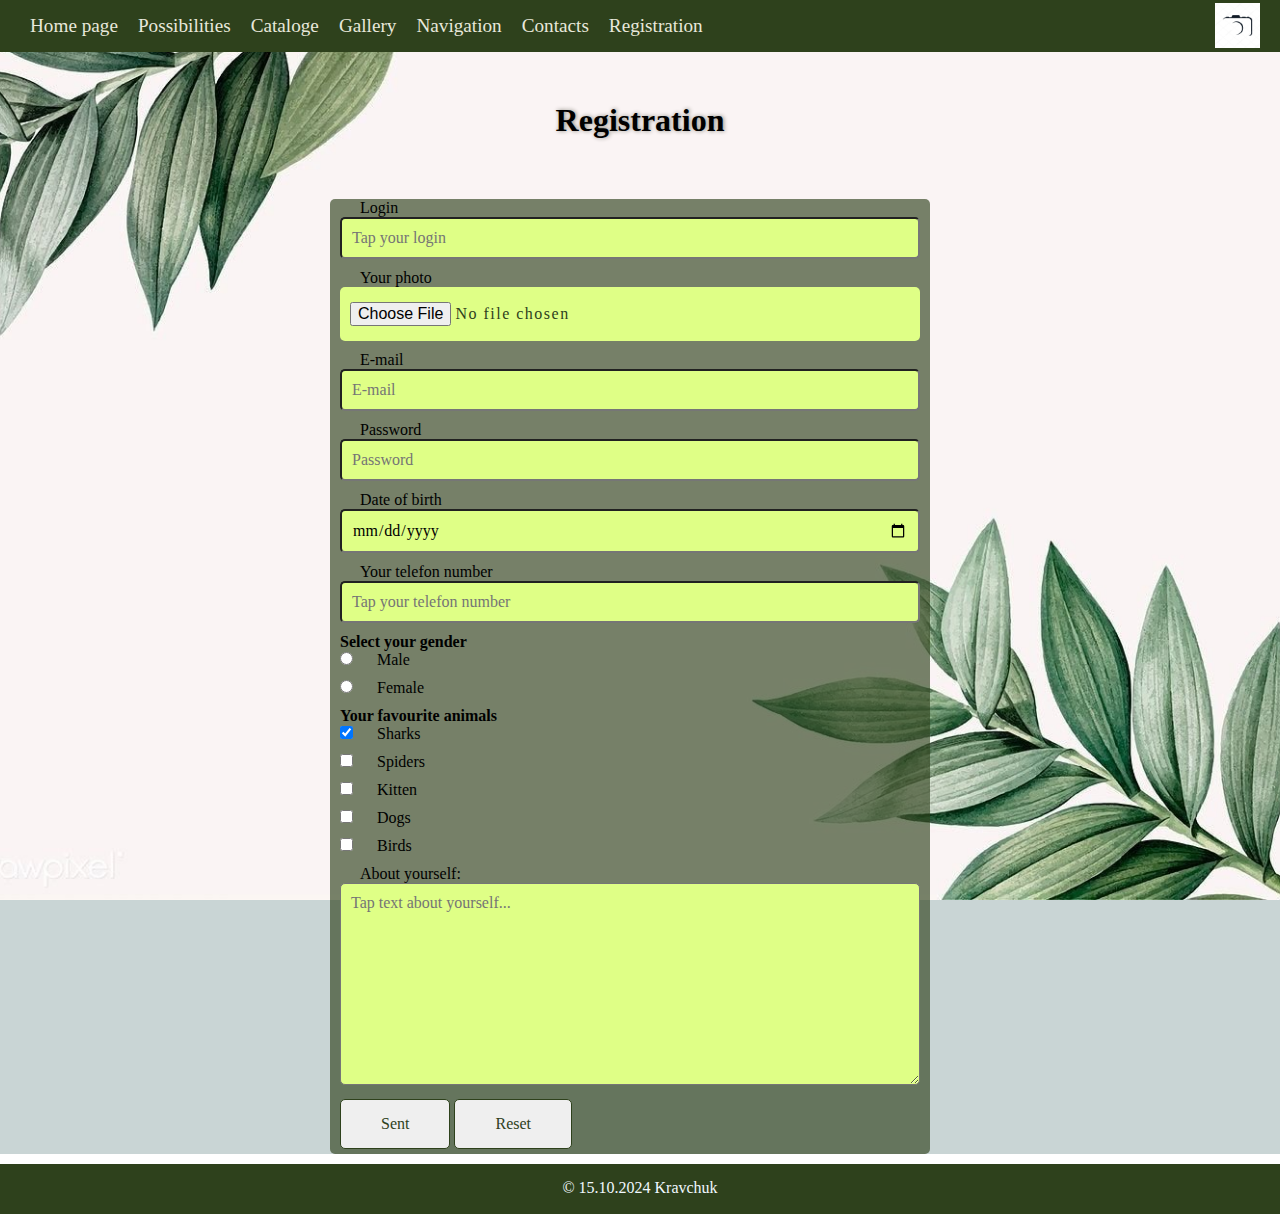
<file: pages/registration.html>
<!DOCTYPE html>
<html lang="en">

<head>
  <meta charset="UTF-8">
  <meta name="viewport" content="width=device-width, initial-scale=1.0">
  <title>Registration</title>
  <link rel="stylesheet" href="../style.css">
</head>

<body>

  <header class="header-main container">
    <nav class="header-main-nav">
      <ol>
        <li><a href="../index.html">Home page</a></li>
        <li><a href="possibilities.html">Possibilities</a></li>
        <li><a href="cataloge.html">Cataloge</a>
          <ol>
            <li><a href="cataloge/cataloge-1.html">Nature photos</a></li>
            <li><a href="cataloge/cataloge-2.html">Portraits</a></li>
            <li><a href="cataloge/cataloge-3.html">Off-site events</a></li>
          </ol>
        </li>
        <li><a href="gallery.html">Gallery</a></li>
        <li><a href="page-nav.html">Navigation</a></li>
        <li><a href="contacts.html">Contacts</a></li>
        <li><a href="registration.html">Registration</a></li>
      </ol>
    </nav>
    <div class="header-main-logo">
      <img src="../images/logo1.jpeg" alt="logo">
    </div>
  </header>

  <main class="main">
    <div class="background-img">
      <div class="container">
        <h1 id="top">Registration</h1>

        <form action="https://tests.fomenko.top/echo/index.php" method="get" class="registration">
          <div class="form-group">
            <label for="login">Login</label>
            <input id="login" required name="login" minlength="5" maxlength="15" placeholder="Tap your login"
              type="text">
          </div>
          <div class="form-group">
            <label for="file">Your photo</label>
            <input id="file" name="file" type="file" class="file">
          </div>
          <div class="form-group">
            <label for="email">E-mail</label>
            <input id="email" name="email" placeholder="E-mail" type="email">
          </div>
          <div class="form-group">
            <label for="password">Password</label>
            <input id="password" name="pass" minlength="5" maxlength="15" placeholder="Password" type="password">
          </div>
          <div class="form-group">
            <label for="date">Date of birth</label>
            <input id="date" name="date" type="date">
          </div>
          <div class="form-group">
            <label for="phone">Your telefon number</label>
            <input id="phone" type="tel" name="phone" placeholder="Tap your telefon number">
          </div>
          <div class="form-group">
            <h4>Select your gender</h4>
            <input id="gender-male" type="radio" name="gender" value="male">
            <label for="gender-male">Male</label>
          </div>
          <div class="form-group">
            <input id="gender-female" type="radio" name="gender" value="female">
            <label for="gender-female">Female</label>
          </div>
          <div class="form-group">
            <h4>Your favourite animals</h4>
            <input id="animal_shark" checked name="animal" value="sharks" type="checkbox">
            <label for="animal_shark">Sharks</label>
          </div>
          <div class="form-group">
            <input id="animal_spider" name="animal" value="spider" type="checkbox">
            <label for="animal_spider">Spiders</label>
          </div>
          <div class="form-group">
            <input id="animal_kitten" name="animal" value="kitten" type="checkbox">
            <label for="animal_kitten">Kitten</label>
          </div>
          <div class="form-group">
            <input id="animal_dog" name="animal" value="dogs" type="checkbox">
            <label for="animal_dog">Dogs</label>
          </div>
          <div class="form-group">
            <input id="animal_bird" name="animal" value="bird" type="checkbox">
            <label for="animal_bird">Birds</label>
          </div>
          <div class="form-group">
            <label for="text">About yourself:</label>
            <textarea placeholder="Tap text about yourself..." name="text" id="text" cols="60" rows="10"></textarea>
          </div>
          <div class="form-group">
            <button type="submit" class="btn">Sent</button>
            <button type="reset" class="btn">Reset</button>
          </div>
        </form>

      </div>
    </div>
  </main>

  <footer class="footer container">
    <div>
      <p>&copy; 15.10.2024 Kravchuk</p>
    </div>
  </footer>
</body>

</html>
</file>
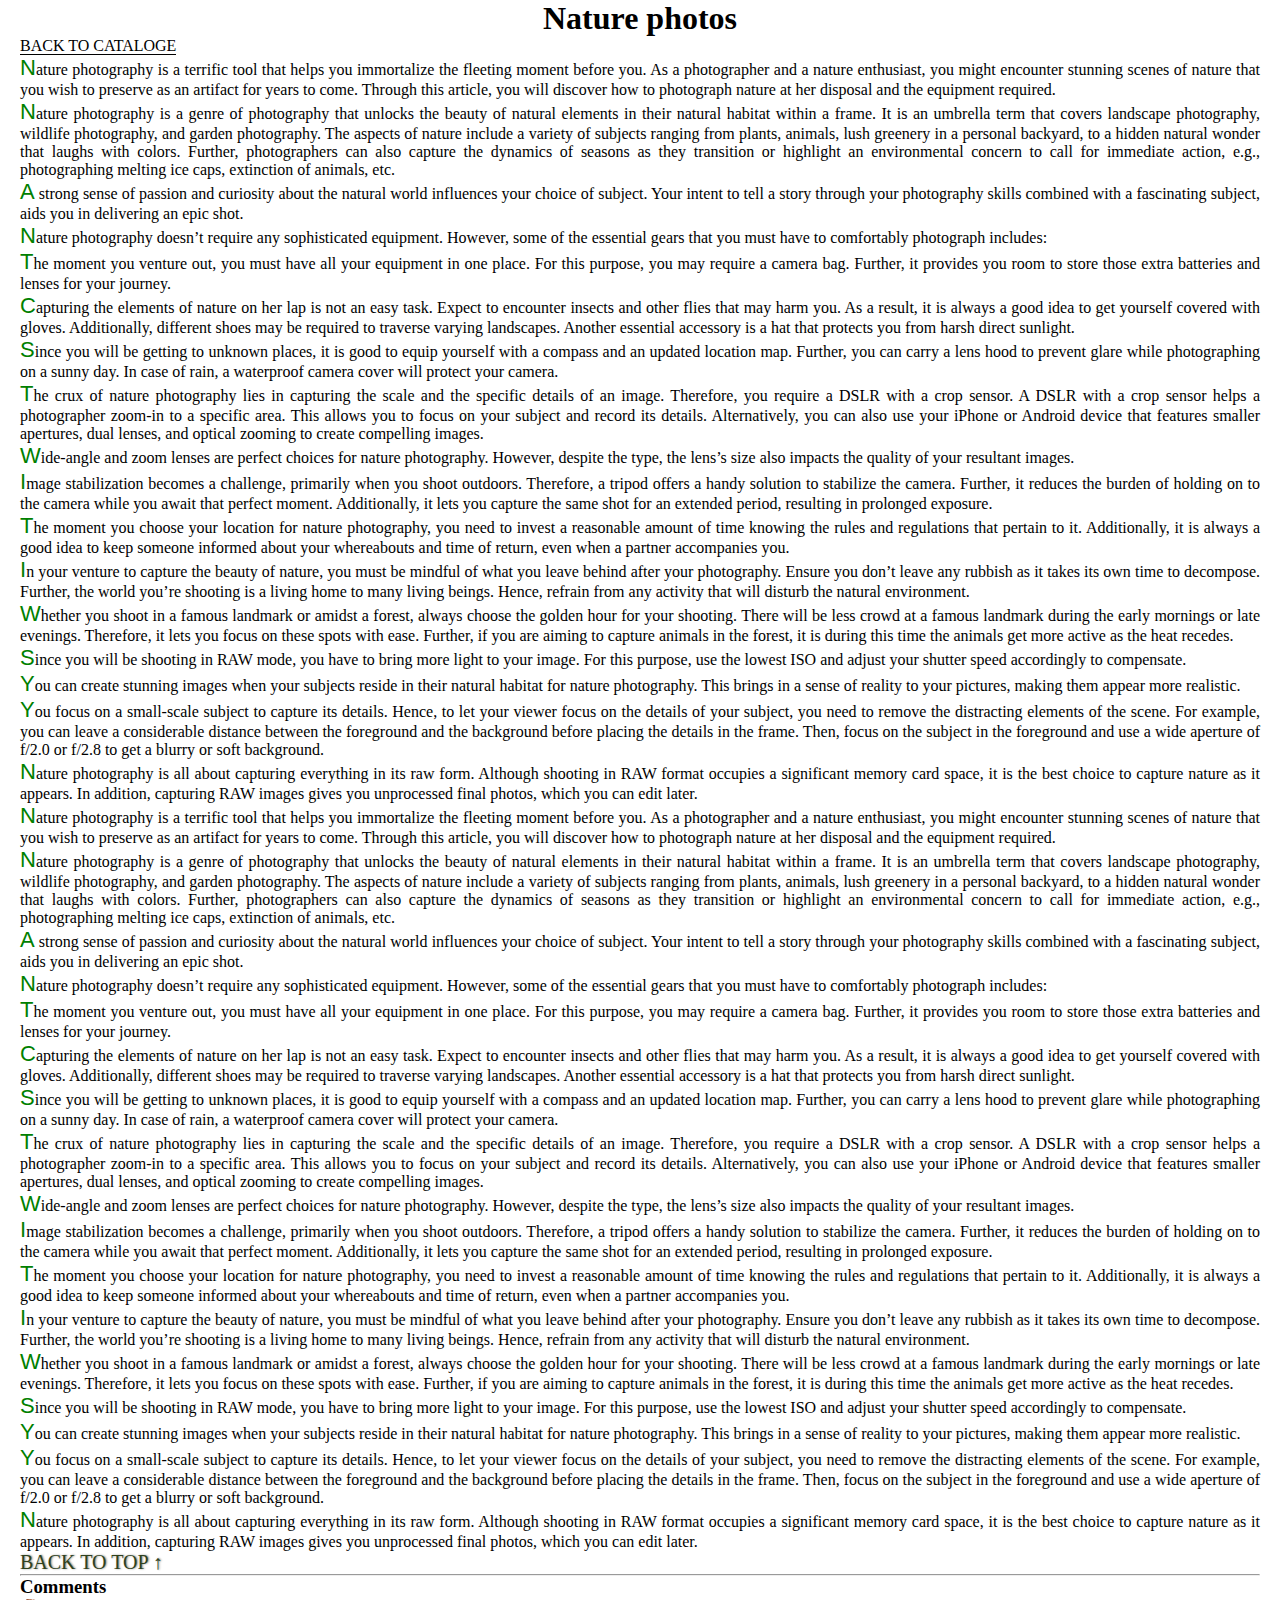
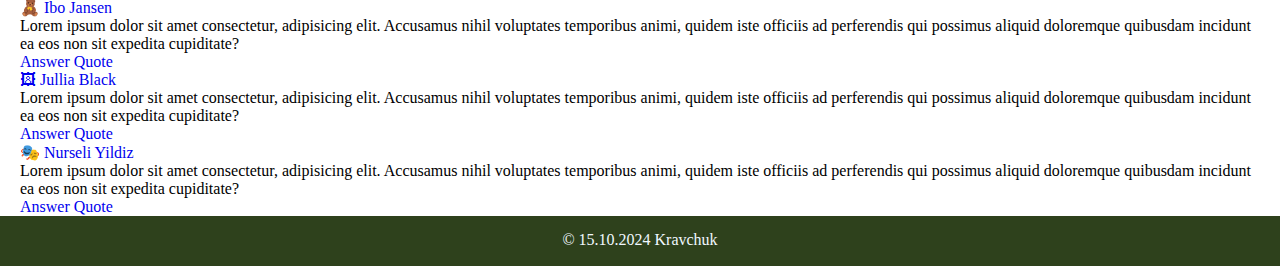
<file: pages/cataloge/cataloge-1.html>
<!DOCTYPE html>
<html lang="zxx">

<head>
  <meta charset="UTF-8">
  <meta name="viewport" content="width=device-width, initial-scale=1.0">
  <title>Web site Photograthy</title>
  <link rel="stylesheet" href="../../style.css">
</head>

<body>
  <div class="container">
    <div class="cataloge-article">
      <h1 id="top-cataloge">Nature photos</h1>
      <a href="../cataloge.html" class="back-to">Back to Cataloge</a>
      <p>Nature photography is a terrific tool that helps you immortalize the fleeting moment before you. As a
        photographer and a nature enthusiast, you might encounter stunning scenes of nature that you wish to preserve as
        an artifact for years to come. Through this article, you will discover how to photograph nature at her disposal
        and the equipment required.</p>
      <p>Nature photography is a genre of photography that unlocks the beauty of natural elements in their natural
        habitat
        within a frame. It is an umbrella term that covers landscape photography, wildlife photography, and garden
        photography. The aspects of nature include a variety of subjects ranging from plants, animals, lush greenery in
        a
        personal backyard, to a hidden natural wonder that laughs with colors. Further, photographers can also capture
        the
        dynamics of seasons as they transition or highlight an environmental concern to call for immediate action, e.g.,
        photographing melting ice caps, extinction of animals, etc. </p>
      <p>A strong sense of passion and curiosity about the natural world influences your choice of subject. Your intent
        to
        tell a story through your photography skills combined with a fascinating subject, aids you in delivering an epic
        shot. </p>
      <p>Nature photography doesn’t require any sophisticated equipment. However, some of the essential gears that you
        must have to comfortably photograph includes:</p>
      <p>The moment you venture out, you must have all your equipment in one place. For this purpose, you may require a
        camera bag. Further, it provides you room to store those extra batteries and lenses for your journey. </p>
      <p>Capturing the elements of nature on her lap is not an easy task. Expect to encounter insects and other flies
        that
        may harm you. As a result, it is always a good idea to get yourself covered with gloves. Additionally, different
        shoes may be required to traverse varying landscapes. Another essential accessory is a hat that protects you
        from
        harsh direct sunlight. </p>
      <p>Since you will be getting to unknown places, it is good to equip yourself with a compass and an updated
        location
        map. Further, you can carry a lens hood to prevent glare while photographing on a sunny day. In case of rain, a
        waterproof camera cover will protect your camera. </p>
      <p>The crux of nature photography lies in capturing the scale and the specific details of an image. Therefore, you
        require a DSLR with a crop sensor. A DSLR with a crop sensor helps a photographer zoom-in to a specific area.
        This
        allows you to focus on your subject and record its details. Alternatively, you can also use your iPhone or
        Android
        device that features smaller apertures, dual lenses, and optical zooming to create compelling images. </p>
      <p>Wide-angle and zoom lenses are perfect choices for nature photography. However, despite the type, the lens’s
        size
        also impacts the quality of your resultant images. </p>
      <p>Image stabilization becomes a challenge, primarily when you shoot outdoors. Therefore, a tripod offers a handy
        solution to stabilize the camera. Further, it reduces the burden of holding on to the camera while you await
        that
        perfect moment. Additionally, it lets you capture the same shot for an extended period, resulting in prolonged
        exposure. </p>
      <p>The moment you choose your location for nature photography, you need to invest a reasonable amount of time
        knowing the rules and regulations that pertain to it. Additionally, it is always a good idea to keep someone
        informed about your whereabouts and time of return, even when a partner accompanies you. </p>
      <p>In your venture to capture the beauty of nature, you must be mindful of what you leave behind after your
        photography. Ensure you don’t leave any rubbish as it takes its own time to decompose. Further, the world you’re
        shooting is a living home to many living beings. Hence, refrain from any activity that will disturb the natural
        environment. </p>
      <p>Whether you shoot in a famous landmark or amidst a forest, always choose the golden hour for your shooting.
        There
        will be less crowd at a famous landmark during the early mornings or late evenings. Therefore, it lets you focus
        on these spots with ease. Further, if you are aiming to capture animals in the forest, it is during this time
        the
        animals get more active as the heat recedes. </p>
      <p>Since you will be shooting in RAW mode, you have to bring more light to your image. For this purpose, use the
        lowest ISO and adjust your shutter speed accordingly to compensate. </p>
      <p>You can create stunning images when your subjects reside in their natural habitat for nature photography. This
        brings in a sense of reality to your pictures, making them appear more realistic. </p>
      <p>You focus on a small-scale subject to capture its details. Hence, to let your viewer focus on the details of
        your
        subject, you need to remove the distracting elements of the scene. For example, you can leave a considerable
        distance between the foreground and the background before placing the details in the frame. Then, focus on the
        subject in the foreground and use a wide aperture of f/2.0 or f/2.8 to get a blurry or soft background. </p>
      <p>Nature photography is all about capturing everything in its raw form. Although shooting in RAW format occupies
        a
        significant memory card space, it is the best choice to capture nature as it appears. In addition, capturing RAW
        images gives you unprocessed final photos, which you can edit later. </p>
      <p>Nature photography is a terrific tool that helps you immortalize the fleeting moment before you. As a
        photographer and a nature enthusiast, you might encounter stunning scenes of nature that you wish to preserve as
        an artifact for years to come. Through this article, you will discover how to photograph nature at her disposal
        and the equipment required.</p>
      <p>Nature photography is a genre of photography that unlocks the beauty of natural elements in their natural
        habitat
        within a frame. It is an umbrella term that covers landscape photography, wildlife photography, and garden
        photography. The aspects of nature include a variety of subjects ranging from plants, animals, lush greenery in
        a
        personal backyard, to a hidden natural wonder that laughs with colors. Further, photographers can also capture
        the
        dynamics of seasons as they transition or highlight an environmental concern to call for immediate action, e.g.,
        photographing melting ice caps, extinction of animals, etc. </p>
      <p>A strong sense of passion and curiosity about the natural world influences your choice of subject. Your intent
        to
        tell a story through your photography skills combined with a fascinating subject, aids you in delivering an epic
        shot. </p>
      <p>Nature photography doesn’t require any sophisticated equipment. However, some of the essential gears that you
        must have to comfortably photograph includes:</p>
      <p>The moment you venture out, you must have all your equipment in one place. For this purpose, you may require a
        camera bag. Further, it provides you room to store those extra batteries and lenses for your journey. </p>
      <p>Capturing the elements of nature on her lap is not an easy task. Expect to encounter insects and other flies
        that
        may harm you. As a result, it is always a good idea to get yourself covered with gloves. Additionally, different
        shoes may be required to traverse varying landscapes. Another essential accessory is a hat that protects you
        from
        harsh direct sunlight. </p>
      <p>Since you will be getting to unknown places, it is good to equip yourself with a compass and an updated
        location
        map. Further, you can carry a lens hood to prevent glare while photographing on a sunny day. In case of rain, a
        waterproof camera cover will protect your camera. </p>
      <p>The crux of nature photography lies in capturing the scale and the specific details of an image. Therefore, you
        require a DSLR with a crop sensor. A DSLR with a crop sensor helps a photographer zoom-in to a specific area.
        This
        allows you to focus on your subject and record its details. Alternatively, you can also use your iPhone or
        Android
        device that features smaller apertures, dual lenses, and optical zooming to create compelling images. </p>
      <p>Wide-angle and zoom lenses are perfect choices for nature photography. However, despite the type, the lens’s
        size
        also impacts the quality of your resultant images. </p>
      <p>Image stabilization becomes a challenge, primarily when you shoot outdoors. Therefore, a tripod offers a handy
        solution to stabilize the camera. Further, it reduces the burden of holding on to the camera while you await
        that
        perfect moment. Additionally, it lets you capture the same shot for an extended period, resulting in prolonged
        exposure. </p>
      <p>The moment you choose your location for nature photography, you need to invest a reasonable amount of time
        knowing the rules and regulations that pertain to it. Additionally, it is always a good idea to keep someone
        informed about your whereabouts and time of return, even when a partner accompanies you. </p>
      <p>In your venture to capture the beauty of nature, you must be mindful of what you leave behind after your
        photography. Ensure you don’t leave any rubbish as it takes its own time to decompose. Further, the world you’re
        shooting is a living home to many living beings. Hence, refrain from any activity that will disturb the natural
        environment. </p>
      <p>Whether you shoot in a famous landmark or amidst a forest, always choose the golden hour for your shooting.
        There
        will be less crowd at a famous landmark during the early mornings or late evenings. Therefore, it lets you focus
        on these spots with ease. Further, if you are aiming to capture animals in the forest, it is during this time
        the
        animals get more active as the heat recedes. </p>
      <p>Since you will be shooting in RAW mode, you have to bring more light to your image. For this purpose, use the
        lowest ISO and adjust your shutter speed accordingly to compensate. </p>
      <p>You can create stunning images when your subjects reside in their natural habitat for nature photography. This
        brings in a sense of reality to your pictures, making them appear more realistic. </p>
      <p>You focus on a small-scale subject to capture its details. Hence, to let your viewer focus on the details of
        your
        subject, you need to remove the distracting elements of the scene. For example, you can leave a considerable
        distance between the foreground and the background before placing the details in the frame. Then, focus on the
        subject in the foreground and use a wide aperture of f/2.0 or f/2.8 to get a blurry or soft background. </p>
      <p>Nature photography is all about capturing everything in its raw form. Although shooting in RAW format occupies
        a
        significant memory card space, it is the best choice to capture nature as it appears. In addition, capturing RAW
        images gives you unprocessed final photos, which you can edit later. </p>
    </div>
    <p class="back-top"><a href="#top-cataloge">Back to top &uarr;</a></p>

    <hr>

    <div id="comments">
      <h3>Comments</h3>

      <div>
        <div>
          <p><a href="#">&#129528; Ibo Jansen</a></p>
          <p>Lorem ipsum dolor sit amet consectetur, adipisicing elit. Accusamus nihil voluptates
            temporibus
            animi, quidem
            iste officiis ad perferendis qui possimus aliquid doloremque quibusdam incidunt ea eos non
            sit
            expedita
            cupiditate?</p>
        </div>
        <div>
          <a href="#">Answer</a>
          <a href="#">Quote</a>
        </div>
      </div>

      <div>
        <div>
          <p><a href="#">&#128444; Jullia Black</a></p>
          <p>Lorem ipsum dolor sit amet consectetur, adipisicing elit. Accusamus nihil voluptates
            temporibus
            animi, quidem
            iste officiis ad perferendis qui possimus aliquid doloremque quibusdam incidunt ea eos non
            sit
            expedita
            cupiditate?</p>
        </div>
        <div>
          <a href="#">Answer</a>
          <a href="#">Quote</a>
        </div>
      </div>

      <div>
        <div>
          <p><a href="#">&#127917; Nurseli Yildiz</a></p>
          <p>Lorem ipsum dolor sit amet consectetur, adipisicing elit. Accusamus nihil voluptates
            temporibus
            animi, quidem
            iste officiis ad perferendis qui possimus aliquid doloremque quibusdam incidunt ea eos non
            sit
            expedita
            cupiditate?</p>
        </div>
        <div>
          <a href="#">Answer</a>
          <a href="#">Quote</a>
        </div>
      </div>

    </div>
  </div>
  <footer class="footer container">
    <div>
      <p>&copy; 15.10.2024 Kravchuk</p>
    </div>
  </footer>
</body>

</html>
</file>
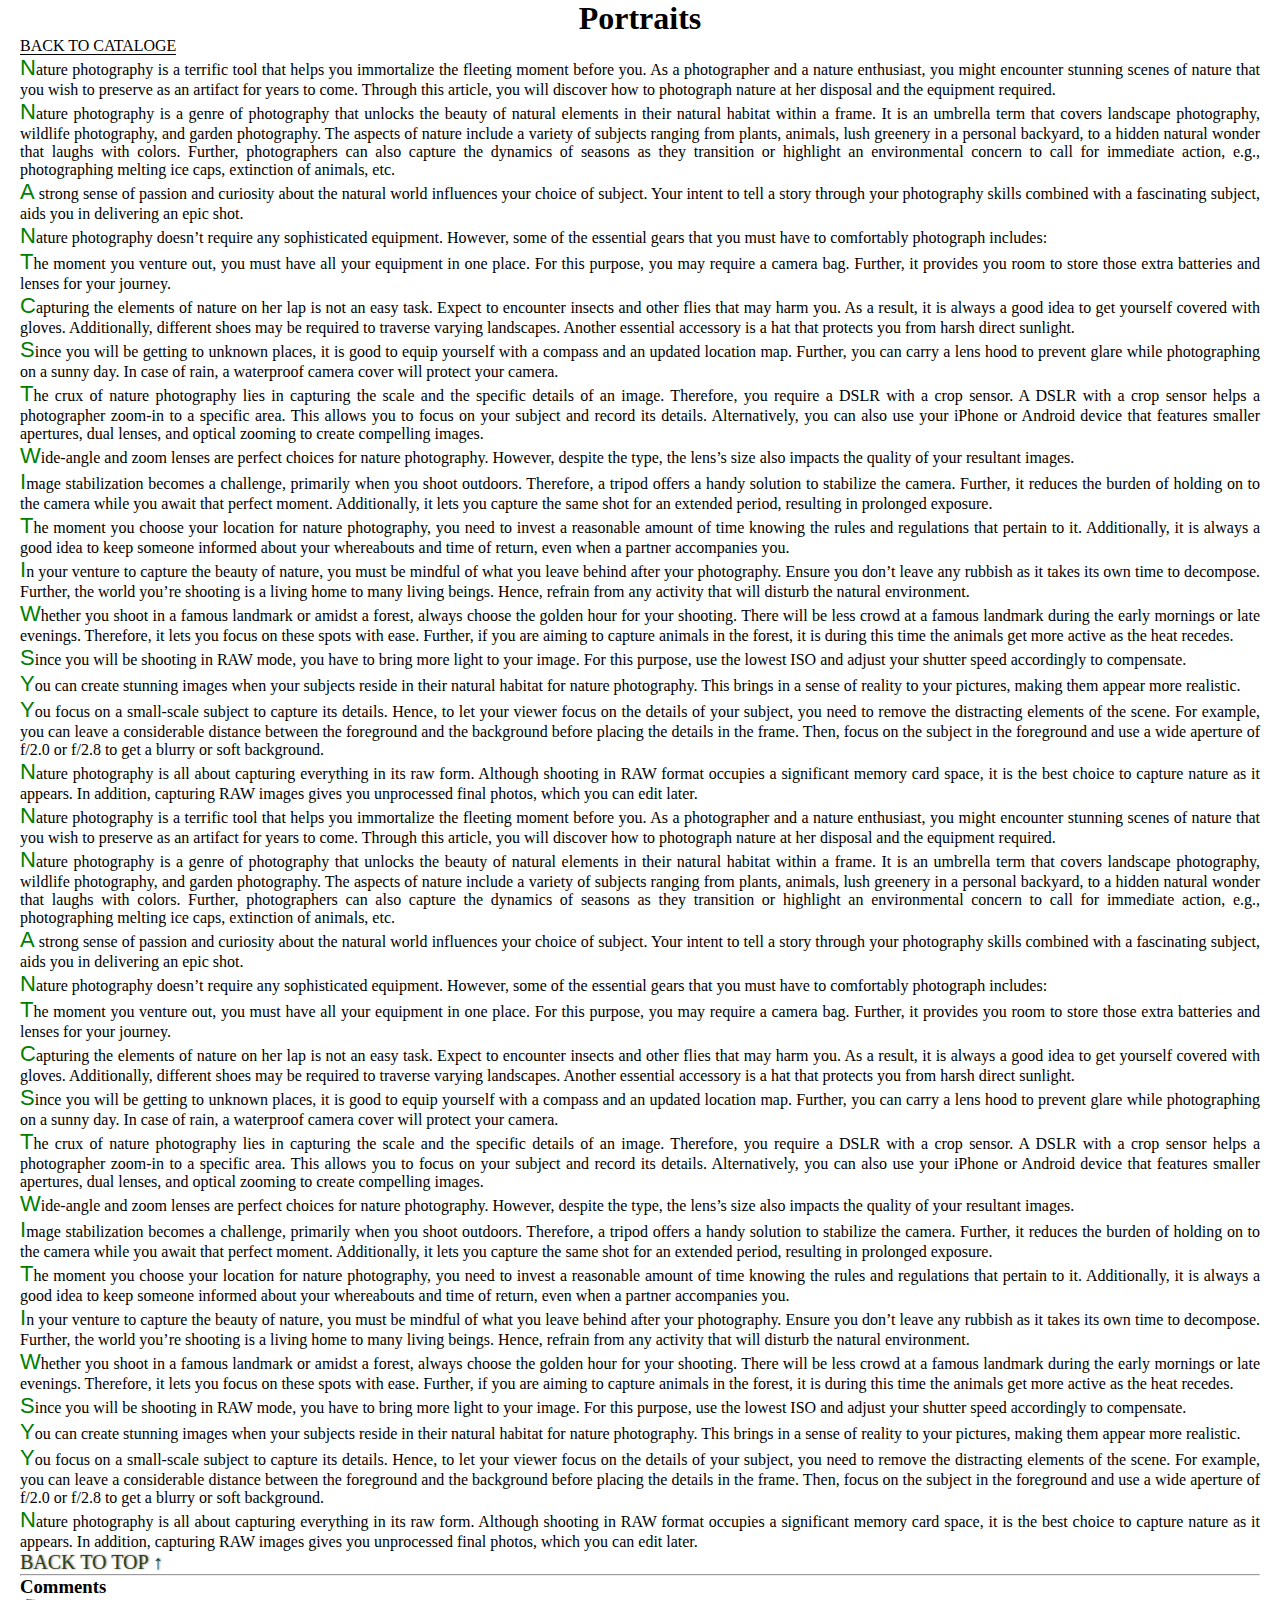
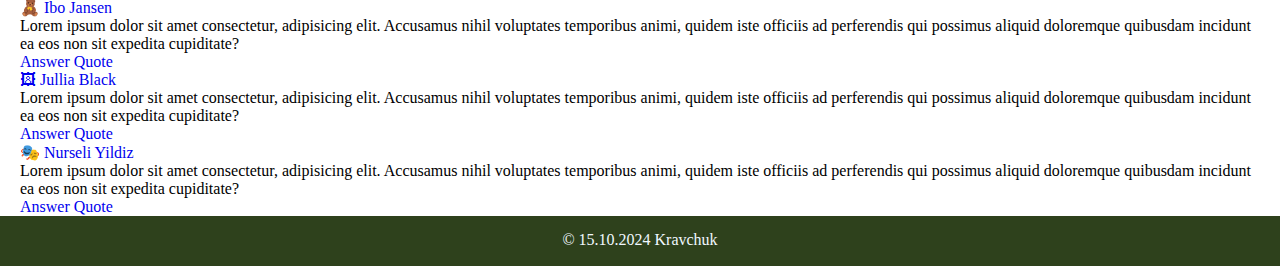
<file: pages/cataloge/cataloge-2.html>
<!DOCTYPE html>
<html lang="zxx">

<head>
  <meta charset="UTF-8">
  <meta name="viewport" content="width=device-width, initial-scale=1.0">
  <title>Web site Photograthy</title>
  <link rel="stylesheet" href="../../style.css">
</head>

<body>
  <div class="container">
    <div class="cataloge-article">
      <h1 id="top-cataloge">Portraits</h1>
      <a href="../cataloge.html" class="back-to">Back to Cataloge</a>
      <p>Nature photography is a terrific tool that helps you immortalize the fleeting moment before you. As a
        photographer and a nature enthusiast, you might encounter stunning scenes of nature that you wish to preserve as
        an artifact for years to come. Through this article, you will discover how to photograph nature at her disposal
        and the equipment required.</p>
      <p>Nature photography is a genre of photography that unlocks the beauty of natural elements in their natural
        habitat
        within a frame. It is an umbrella term that covers landscape photography, wildlife photography, and garden
        photography. The aspects of nature include a variety of subjects ranging from plants, animals, lush greenery in
        a
        personal backyard, to a hidden natural wonder that laughs with colors. Further, photographers can also capture
        the
        dynamics of seasons as they transition or highlight an environmental concern to call for immediate action, e.g.,
        photographing melting ice caps, extinction of animals, etc. </p>
      <p>A strong sense of passion and curiosity about the natural world influences your choice of subject. Your intent
        to
        tell a story through your photography skills combined with a fascinating subject, aids you in delivering an epic
        shot. </p>
      <p>Nature photography doesn’t require any sophisticated equipment. However, some of the essential gears that you
        must have to comfortably photograph includes:</p>
      <p>The moment you venture out, you must have all your equipment in one place. For this purpose, you may require a
        camera bag. Further, it provides you room to store those extra batteries and lenses for your journey. </p>
      <p>Capturing the elements of nature on her lap is not an easy task. Expect to encounter insects and other flies
        that
        may harm you. As a result, it is always a good idea to get yourself covered with gloves. Additionally, different
        shoes may be required to traverse varying landscapes. Another essential accessory is a hat that protects you
        from
        harsh direct sunlight. </p>
      <p>Since you will be getting to unknown places, it is good to equip yourself with a compass and an updated
        location
        map. Further, you can carry a lens hood to prevent glare while photographing on a sunny day. In case of rain, a
        waterproof camera cover will protect your camera. </p>
      <p>The crux of nature photography lies in capturing the scale and the specific details of an image. Therefore, you
        require a DSLR with a crop sensor. A DSLR with a crop sensor helps a photographer zoom-in to a specific area.
        This
        allows you to focus on your subject and record its details. Alternatively, you can also use your iPhone or
        Android
        device that features smaller apertures, dual lenses, and optical zooming to create compelling images. </p>
      <p>Wide-angle and zoom lenses are perfect choices for nature photography. However, despite the type, the lens’s
        size
        also impacts the quality of your resultant images. </p>
      <p>Image stabilization becomes a challenge, primarily when you shoot outdoors. Therefore, a tripod offers a handy
        solution to stabilize the camera. Further, it reduces the burden of holding on to the camera while you await
        that
        perfect moment. Additionally, it lets you capture the same shot for an extended period, resulting in prolonged
        exposure. </p>
      <p>The moment you choose your location for nature photography, you need to invest a reasonable amount of time
        knowing the rules and regulations that pertain to it. Additionally, it is always a good idea to keep someone
        informed about your whereabouts and time of return, even when a partner accompanies you. </p>
      <p>In your venture to capture the beauty of nature, you must be mindful of what you leave behind after your
        photography. Ensure you don’t leave any rubbish as it takes its own time to decompose. Further, the world you’re
        shooting is a living home to many living beings. Hence, refrain from any activity that will disturb the natural
        environment. </p>
      <p>Whether you shoot in a famous landmark or amidst a forest, always choose the golden hour for your shooting.
        There
        will be less crowd at a famous landmark during the early mornings or late evenings. Therefore, it lets you focus
        on these spots with ease. Further, if you are aiming to capture animals in the forest, it is during this time
        the
        animals get more active as the heat recedes. </p>
      <p>Since you will be shooting in RAW mode, you have to bring more light to your image. For this purpose, use the
        lowest ISO and adjust your shutter speed accordingly to compensate. </p>
      <p>You can create stunning images when your subjects reside in their natural habitat for nature photography. This
        brings in a sense of reality to your pictures, making them appear more realistic. </p>
      <p>You focus on a small-scale subject to capture its details. Hence, to let your viewer focus on the details of
        your
        subject, you need to remove the distracting elements of the scene. For example, you can leave a considerable
        distance between the foreground and the background before placing the details in the frame. Then, focus on the
        subject in the foreground and use a wide aperture of f/2.0 or f/2.8 to get a blurry or soft background. </p>
      <p>Nature photography is all about capturing everything in its raw form. Although shooting in RAW format occupies
        a
        significant memory card space, it is the best choice to capture nature as it appears. In addition, capturing RAW
        images gives you unprocessed final photos, which you can edit later. </p>
      <p>Nature photography is a terrific tool that helps you immortalize the fleeting moment before you. As a
        photographer and a nature enthusiast, you might encounter stunning scenes of nature that you wish to preserve as
        an artifact for years to come. Through this article, you will discover how to photograph nature at her disposal
        and the equipment required.</p>
      <p>Nature photography is a genre of photography that unlocks the beauty of natural elements in their natural
        habitat
        within a frame. It is an umbrella term that covers landscape photography, wildlife photography, and garden
        photography. The aspects of nature include a variety of subjects ranging from plants, animals, lush greenery in
        a
        personal backyard, to a hidden natural wonder that laughs with colors. Further, photographers can also capture
        the
        dynamics of seasons as they transition or highlight an environmental concern to call for immediate action, e.g.,
        photographing melting ice caps, extinction of animals, etc. </p>
      <p>A strong sense of passion and curiosity about the natural world influences your choice of subject. Your intent
        to
        tell a story through your photography skills combined with a fascinating subject, aids you in delivering an epic
        shot. </p>
      <p>Nature photography doesn’t require any sophisticated equipment. However, some of the essential gears that you
        must have to comfortably photograph includes:</p>
      <p>The moment you venture out, you must have all your equipment in one place. For this purpose, you may require a
        camera bag. Further, it provides you room to store those extra batteries and lenses for your journey. </p>
      <p>Capturing the elements of nature on her lap is not an easy task. Expect to encounter insects and other flies
        that
        may harm you. As a result, it is always a good idea to get yourself covered with gloves. Additionally, different
        shoes may be required to traverse varying landscapes. Another essential accessory is a hat that protects you
        from
        harsh direct sunlight. </p>
      <p>Since you will be getting to unknown places, it is good to equip yourself with a compass and an updated
        location
        map. Further, you can carry a lens hood to prevent glare while photographing on a sunny day. In case of rain, a
        waterproof camera cover will protect your camera. </p>
      <p>The crux of nature photography lies in capturing the scale and the specific details of an image. Therefore, you
        require a DSLR with a crop sensor. A DSLR with a crop sensor helps a photographer zoom-in to a specific area.
        This
        allows you to focus on your subject and record its details. Alternatively, you can also use your iPhone or
        Android
        device that features smaller apertures, dual lenses, and optical zooming to create compelling images. </p>
      <p>Wide-angle and zoom lenses are perfect choices for nature photography. However, despite the type, the lens’s
        size
        also impacts the quality of your resultant images. </p>
      <p>Image stabilization becomes a challenge, primarily when you shoot outdoors. Therefore, a tripod offers a handy
        solution to stabilize the camera. Further, it reduces the burden of holding on to the camera while you await
        that
        perfect moment. Additionally, it lets you capture the same shot for an extended period, resulting in prolonged
        exposure. </p>
      <p>The moment you choose your location for nature photography, you need to invest a reasonable amount of time
        knowing the rules and regulations that pertain to it. Additionally, it is always a good idea to keep someone
        informed about your whereabouts and time of return, even when a partner accompanies you. </p>
      <p>In your venture to capture the beauty of nature, you must be mindful of what you leave behind after your
        photography. Ensure you don’t leave any rubbish as it takes its own time to decompose. Further, the world you’re
        shooting is a living home to many living beings. Hence, refrain from any activity that will disturb the natural
        environment. </p>
      <p>Whether you shoot in a famous landmark or amidst a forest, always choose the golden hour for your shooting.
        There
        will be less crowd at a famous landmark during the early mornings or late evenings. Therefore, it lets you focus
        on these spots with ease. Further, if you are aiming to capture animals in the forest, it is during this time
        the
        animals get more active as the heat recedes. </p>
      <p>Since you will be shooting in RAW mode, you have to bring more light to your image. For this purpose, use the
        lowest ISO and adjust your shutter speed accordingly to compensate. </p>
      <p>You can create stunning images when your subjects reside in their natural habitat for nature photography. This
        brings in a sense of reality to your pictures, making them appear more realistic. </p>
      <p>You focus on a small-scale subject to capture its details. Hence, to let your viewer focus on the details of
        your
        subject, you need to remove the distracting elements of the scene. For example, you can leave a considerable
        distance between the foreground and the background before placing the details in the frame. Then, focus on the
        subject in the foreground and use a wide aperture of f/2.0 or f/2.8 to get a blurry or soft background. </p>
      <p>Nature photography is all about capturing everything in its raw form. Although shooting in RAW format occupies
        a
        significant memory card space, it is the best choice to capture nature as it appears. In addition, capturing RAW
        images gives you unprocessed final photos, which you can edit later. </p>
    </div>
    <p class="back-top"><a href="#top-cataloge">Back to top &uarr;</a></p>

    <hr>

    <div id="comments">
      <h3>Comments</h3>

      <div>
        <div>
          <p><a href="#">&#129528; Ibo Jansen</a></p>
          <p>Lorem ipsum dolor sit amet consectetur, adipisicing elit. Accusamus nihil voluptates
            temporibus
            animi, quidem
            iste officiis ad perferendis qui possimus aliquid doloremque quibusdam incidunt ea eos non
            sit
            expedita
            cupiditate?</p>
        </div>
        <div>
          <a href="#">Answer</a>
          <a href="#">Quote</a>
        </div>
      </div>

      <div>
        <div>
          <p><a href="#">&#128444; Jullia Black</a></p>
          <p>Lorem ipsum dolor sit amet consectetur, adipisicing elit. Accusamus nihil voluptates
            temporibus
            animi, quidem
            iste officiis ad perferendis qui possimus aliquid doloremque quibusdam incidunt ea eos non
            sit
            expedita
            cupiditate?</p>
        </div>
        <div>
          <a href="#">Answer</a>
          <a href="#">Quote</a>
        </div>
      </div>

      <div>
        <div>
          <p><a href="#">&#127917; Nurseli Yildiz</a></p>
          <p>Lorem ipsum dolor sit amet consectetur, adipisicing elit. Accusamus nihil voluptates
            temporibus
            animi, quidem
            iste officiis ad perferendis qui possimus aliquid doloremque quibusdam incidunt ea eos non
            sit
            expedita
            cupiditate?</p>
        </div>
        <div>
          <a href="#">Answer</a>
          <a href="#">Quote</a>
        </div>
      </div>

    </div>
  </div>
  <footer class="footer container">
    <div>
      <p>&copy; 15.10.2024 Kravchuk</p>
    </div>
  </footer>
</body>

</html>
</file>
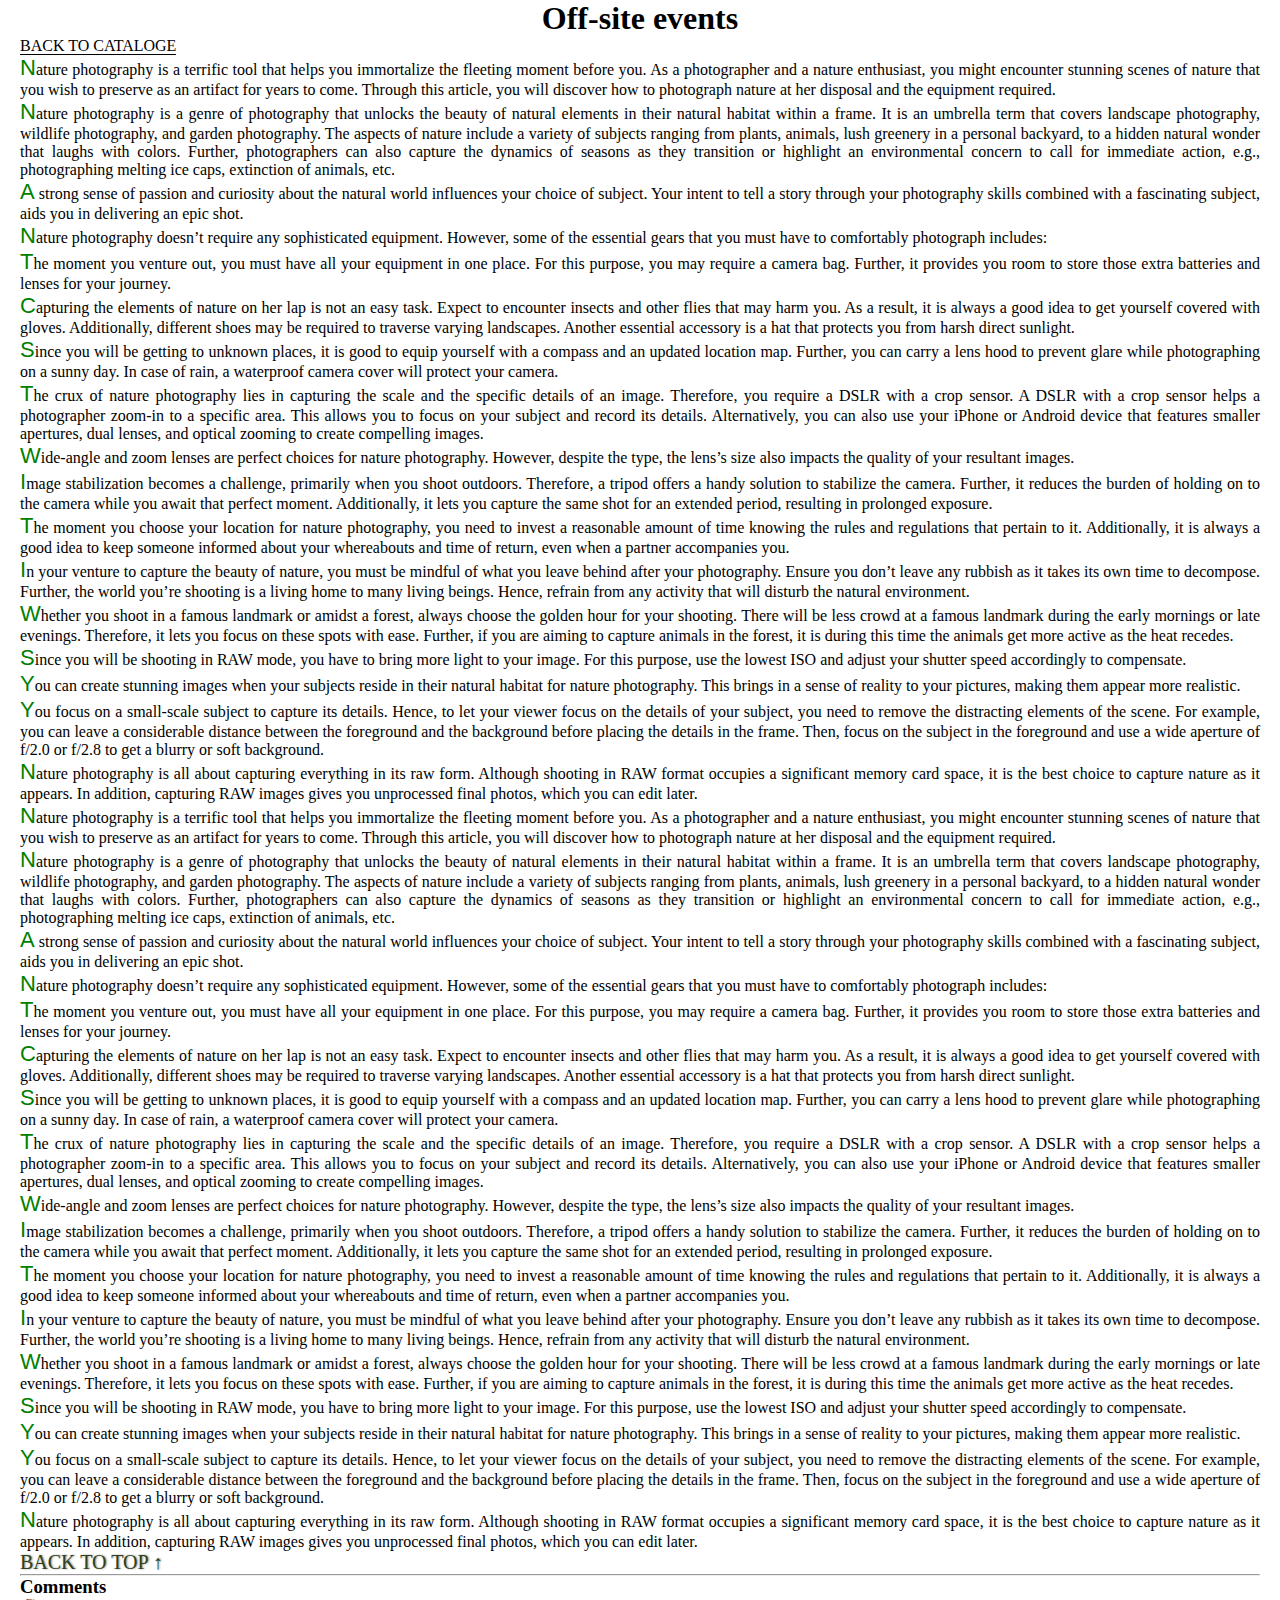
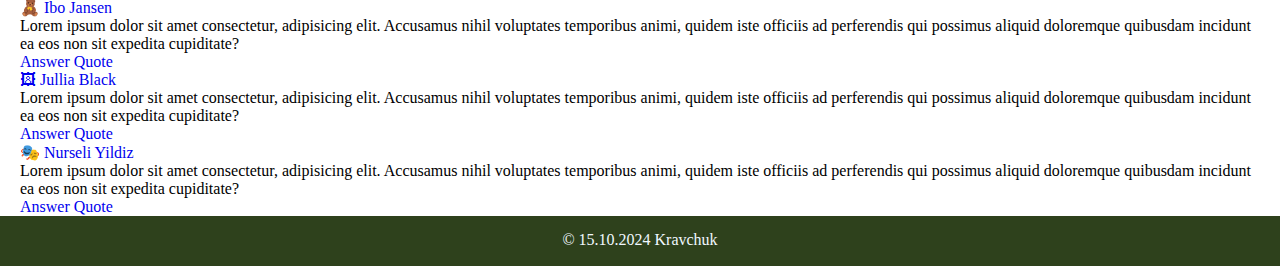
<file: pages/cataloge/cataloge-3.html>
<!DOCTYPE html>
<html lang="zxx">

<head>
  <meta charset="UTF-8">
  <meta name="viewport" content="width=device-width, initial-scale=1.0">
  <title>Web site Photograthy</title>
  <link rel="stylesheet" href="../../style.css">
</head>

<body>
  <div class="container">
    <div class="cataloge-article">
      <h1 id="top-cataloge">Off-site events</h1>
      <a href="../cataloge.html" class="back-to">Back to Cataloge</a>
      <p>Nature photography is a terrific tool that helps you immortalize the fleeting moment before you. As a
        photographer and a nature enthusiast, you might encounter stunning scenes of nature that you wish to preserve as
        an artifact for years to come. Through this article, you will discover how to photograph nature at her disposal
        and the equipment required.</p>
      <p>Nature photography is a genre of photography that unlocks the beauty of natural elements in their natural
        habitat
        within a frame. It is an umbrella term that covers landscape photography, wildlife photography, and garden
        photography. The aspects of nature include a variety of subjects ranging from plants, animals, lush greenery in
        a
        personal backyard, to a hidden natural wonder that laughs with colors. Further, photographers can also capture
        the
        dynamics of seasons as they transition or highlight an environmental concern to call for immediate action, e.g.,
        photographing melting ice caps, extinction of animals, etc. </p>
      <p>A strong sense of passion and curiosity about the natural world influences your choice of subject. Your intent
        to
        tell a story through your photography skills combined with a fascinating subject, aids you in delivering an epic
        shot. </p>
      <p>Nature photography doesn’t require any sophisticated equipment. However, some of the essential gears that you
        must have to comfortably photograph includes:</p>
      <p>The moment you venture out, you must have all your equipment in one place. For this purpose, you may require a
        camera bag. Further, it provides you room to store those extra batteries and lenses for your journey. </p>
      <p>Capturing the elements of nature on her lap is not an easy task. Expect to encounter insects and other flies
        that
        may harm you. As a result, it is always a good idea to get yourself covered with gloves. Additionally, different
        shoes may be required to traverse varying landscapes. Another essential accessory is a hat that protects you
        from
        harsh direct sunlight. </p>
      <p>Since you will be getting to unknown places, it is good to equip yourself with a compass and an updated
        location
        map. Further, you can carry a lens hood to prevent glare while photographing on a sunny day. In case of rain, a
        waterproof camera cover will protect your camera. </p>
      <p>The crux of nature photography lies in capturing the scale and the specific details of an image. Therefore, you
        require a DSLR with a crop sensor. A DSLR with a crop sensor helps a photographer zoom-in to a specific area.
        This
        allows you to focus on your subject and record its details. Alternatively, you can also use your iPhone or
        Android
        device that features smaller apertures, dual lenses, and optical zooming to create compelling images. </p>
      <p>Wide-angle and zoom lenses are perfect choices for nature photography. However, despite the type, the lens’s
        size
        also impacts the quality of your resultant images. </p>
      <p>Image stabilization becomes a challenge, primarily when you shoot outdoors. Therefore, a tripod offers a handy
        solution to stabilize the camera. Further, it reduces the burden of holding on to the camera while you await
        that
        perfect moment. Additionally, it lets you capture the same shot for an extended period, resulting in prolonged
        exposure. </p>
      <p>The moment you choose your location for nature photography, you need to invest a reasonable amount of time
        knowing the rules and regulations that pertain to it. Additionally, it is always a good idea to keep someone
        informed about your whereabouts and time of return, even when a partner accompanies you. </p>
      <p>In your venture to capture the beauty of nature, you must be mindful of what you leave behind after your
        photography. Ensure you don’t leave any rubbish as it takes its own time to decompose. Further, the world you’re
        shooting is a living home to many living beings. Hence, refrain from any activity that will disturb the natural
        environment. </p>
      <p>Whether you shoot in a famous landmark or amidst a forest, always choose the golden hour for your shooting.
        There
        will be less crowd at a famous landmark during the early mornings or late evenings. Therefore, it lets you focus
        on these spots with ease. Further, if you are aiming to capture animals in the forest, it is during this time
        the
        animals get more active as the heat recedes. </p>
      <p>Since you will be shooting in RAW mode, you have to bring more light to your image. For this purpose, use the
        lowest ISO and adjust your shutter speed accordingly to compensate. </p>
      <p>You can create stunning images when your subjects reside in their natural habitat for nature photography. This
        brings in a sense of reality to your pictures, making them appear more realistic. </p>
      <p>You focus on a small-scale subject to capture its details. Hence, to let your viewer focus on the details of
        your
        subject, you need to remove the distracting elements of the scene. For example, you can leave a considerable
        distance between the foreground and the background before placing the details in the frame. Then, focus on the
        subject in the foreground and use a wide aperture of f/2.0 or f/2.8 to get a blurry or soft background. </p>
      <p>Nature photography is all about capturing everything in its raw form. Although shooting in RAW format occupies
        a
        significant memory card space, it is the best choice to capture nature as it appears. In addition, capturing RAW
        images gives you unprocessed final photos, which you can edit later. </p>
      <p>Nature photography is a terrific tool that helps you immortalize the fleeting moment before you. As a
        photographer and a nature enthusiast, you might encounter stunning scenes of nature that you wish to preserve as
        an artifact for years to come. Through this article, you will discover how to photograph nature at her disposal
        and the equipment required.</p>
      <p>Nature photography is a genre of photography that unlocks the beauty of natural elements in their natural
        habitat
        within a frame. It is an umbrella term that covers landscape photography, wildlife photography, and garden
        photography. The aspects of nature include a variety of subjects ranging from plants, animals, lush greenery in
        a
        personal backyard, to a hidden natural wonder that laughs with colors. Further, photographers can also capture
        the
        dynamics of seasons as they transition or highlight an environmental concern to call for immediate action, e.g.,
        photographing melting ice caps, extinction of animals, etc. </p>
      <p>A strong sense of passion and curiosity about the natural world influences your choice of subject. Your intent
        to
        tell a story through your photography skills combined with a fascinating subject, aids you in delivering an epic
        shot. </p>
      <p>Nature photography doesn’t require any sophisticated equipment. However, some of the essential gears that you
        must have to comfortably photograph includes:</p>
      <p>The moment you venture out, you must have all your equipment in one place. For this purpose, you may require a
        camera bag. Further, it provides you room to store those extra batteries and lenses for your journey. </p>
      <p>Capturing the elements of nature on her lap is not an easy task. Expect to encounter insects and other flies
        that
        may harm you. As a result, it is always a good idea to get yourself covered with gloves. Additionally, different
        shoes may be required to traverse varying landscapes. Another essential accessory is a hat that protects you
        from
        harsh direct sunlight. </p>
      <p>Since you will be getting to unknown places, it is good to equip yourself with a compass and an updated
        location
        map. Further, you can carry a lens hood to prevent glare while photographing on a sunny day. In case of rain, a
        waterproof camera cover will protect your camera. </p>
      <p>The crux of nature photography lies in capturing the scale and the specific details of an image. Therefore, you
        require a DSLR with a crop sensor. A DSLR with a crop sensor helps a photographer zoom-in to a specific area.
        This
        allows you to focus on your subject and record its details. Alternatively, you can also use your iPhone or
        Android
        device that features smaller apertures, dual lenses, and optical zooming to create compelling images. </p>
      <p>Wide-angle and zoom lenses are perfect choices for nature photography. However, despite the type, the lens’s
        size
        also impacts the quality of your resultant images. </p>
      <p>Image stabilization becomes a challenge, primarily when you shoot outdoors. Therefore, a tripod offers a handy
        solution to stabilize the camera. Further, it reduces the burden of holding on to the camera while you await
        that
        perfect moment. Additionally, it lets you capture the same shot for an extended period, resulting in prolonged
        exposure. </p>
      <p>The moment you choose your location for nature photography, you need to invest a reasonable amount of time
        knowing the rules and regulations that pertain to it. Additionally, it is always a good idea to keep someone
        informed about your whereabouts and time of return, even when a partner accompanies you. </p>
      <p>In your venture to capture the beauty of nature, you must be mindful of what you leave behind after your
        photography. Ensure you don’t leave any rubbish as it takes its own time to decompose. Further, the world you’re
        shooting is a living home to many living beings. Hence, refrain from any activity that will disturb the natural
        environment. </p>
      <p>Whether you shoot in a famous landmark or amidst a forest, always choose the golden hour for your shooting.
        There
        will be less crowd at a famous landmark during the early mornings or late evenings. Therefore, it lets you focus
        on these spots with ease. Further, if you are aiming to capture animals in the forest, it is during this time
        the
        animals get more active as the heat recedes. </p>
      <p>Since you will be shooting in RAW mode, you have to bring more light to your image. For this purpose, use the
        lowest ISO and adjust your shutter speed accordingly to compensate. </p>
      <p>You can create stunning images when your subjects reside in their natural habitat for nature photography. This
        brings in a sense of reality to your pictures, making them appear more realistic. </p>
      <p>You focus on a small-scale subject to capture its details. Hence, to let your viewer focus on the details of
        your
        subject, you need to remove the distracting elements of the scene. For example, you can leave a considerable
        distance between the foreground and the background before placing the details in the frame. Then, focus on the
        subject in the foreground and use a wide aperture of f/2.0 or f/2.8 to get a blurry or soft background. </p>
      <p>Nature photography is all about capturing everything in its raw form. Although shooting in RAW format occupies
        a
        significant memory card space, it is the best choice to capture nature as it appears. In addition, capturing RAW
        images gives you unprocessed final photos, which you can edit later. </p>
    </div>
    <p class="back-top"><a href="#top-cataloge">Back to top &uarr;</a></p>

    <hr>

    <div id="comments">
      <h3>Comments</h3>

      <div>
        <div>
          <p><a href="#">&#129528; Ibo Jansen</a></p>
          <p>Lorem ipsum dolor sit amet consectetur, adipisicing elit. Accusamus nihil voluptates
            temporibus
            animi, quidem
            iste officiis ad perferendis qui possimus aliquid doloremque quibusdam incidunt ea eos non
            sit
            expedita
            cupiditate?</p>
        </div>
        <div>
          <a href="#">Answer</a>
          <a href="#">Quote</a>
        </div>
      </div>

      <div>
        <div>
          <p><a href="#">&#128444; Jullia Black</a></p>
          <p>Lorem ipsum dolor sit amet consectetur, adipisicing elit. Accusamus nihil voluptates
            temporibus
            animi, quidem
            iste officiis ad perferendis qui possimus aliquid doloremque quibusdam incidunt ea eos non
            sit
            expedita
            cupiditate?</p>
        </div>
        <div>
          <a href="#">Answer</a>
          <a href="#">Quote</a>
        </div>
      </div>

      <div>
        <div>
          <p><a href="#">&#127917; Nurseli Yildiz</a></p>
          <p>Lorem ipsum dolor sit amet consectetur, adipisicing elit. Accusamus nihil voluptates
            temporibus
            animi, quidem
            iste officiis ad perferendis qui possimus aliquid doloremque quibusdam incidunt ea eos non
            sit
            expedita
            cupiditate?</p>
        </div>
        <div>
          <a href="#">Answer</a>
          <a href="#">Quote</a>
        </div>
      </div>

    </div>
  </div>
  <footer class="footer container">
    <div>
      <p>&copy; 15.10.2024 Kravchuk</p>
    </div>
  </footer>
</body>

</html>
</file>
<file: style.css>
* {
    margin: 0;
    padding: 0;
    box-sizing: border-box;
    font-family: 'Times New Roman', Times, serif;
    list-style: none;
    text-decoration: none;
}

.background-img {
    margin: -28px 0 0 0;
    min-height: 100vh;
    background-attachment: fixed;
    background-image: url(images/fon.jpeg);
    background-color: #c9d5d5;
    background-repeat: no-repeat;
    background-position: center;
    background-size: cover;
}

.container {
    max-width: 1280px;
    margin: 0 auto;
    padding: 0 20px;
}

.header-main {
    position: fixed;
    top: 0;
    left: 0;
    right: 0;
    width: 100vw;
    background-color: rgb(46, 65, 28);
    display: flex;
    justify-content: space-between;
    align-items: center;
}

.header-main-nav ol li {
    position: relative;
    float: left;
}

.header-main-nav ol li a {
    display: block;
    padding: 10px;
    font-size: 1.2rem;
    color: rgb(232, 232, 219);
}

.header-main-nav ol li a:hover {
    color: rgb(232, 232, 219);
    background-color: rgb(61, 49, 40);
    border: 0.5px solid rgb(230, 209, 209);
    border-radius: 5px;
    text-shadow: rgb(236, 230, 205) 1px 0 2px;
}

.header-main ol li ol {
    position: absolute;
    left: 0;
    width: 120px;
    background: rgb(61, 49, 40);
    border-radius: 5px;
    display: none;
}

.header-main-nav ol li ol li {
    width: 100%;
    border: 0.5px solid rgb(230, 209, 209);
    border-radius: 5px;
}

.header-main-nav ol li:hover>ol {
    display: initial;
}

.header-main-logo {
    position: relative;
    float: right;
    margin-top: 3px;
}

.header-main-logo img {
    width: 45px;
    height: 45px;
}

.main {
    padding-top: 80px;
}

main h1 {
    padding: 50px 0 50px 0;
    text-shadow: rgb(141, 139, 130) 1px 0 4px;
    text-align: center;
}

.main p {
    line-height: 28px;
    text-align: justify;
    text-indent: 5px;
}

.back-top a {
    text-transform: uppercase;
    font-size: 20px;
    color: rgb(46, 65, 28);
    text-shadow: rgb(141, 139, 130) 1px 0 2px;
}

.footer {
    height: 50px;
    width: 100vw;
    position: absolute;
    background-color: rgb(46, 65, 28);
    padding-top: 15px;
    text-align: center;
    color: aliceblue;
}

/* Possibilities */

.possibilities-list {
    display: flex;
    flex-direction: column;
    width: 100%;
    height: auto;
}

.possibilities-title {
    display: inline-block;
    font-size: 20px;
}

.main-list {
    font-size: 20px;
    width: 60vw;
}

.spare-list {
    font-size: 14px;
    width: 50vw;
}

.possibilities-item {
    font-weight: bold;
    margin: 10px;
    padding-left: 15px;
    border-radius: 5px;
    letter-spacing: 1.5px;
}

.main-list .possibilities-item {
    background-color: rgba(166, 212, 152, 0.802);
}

.spare-list .possibilities-item {
    background-color: rgba(219, 200, 115, 0.762);
}

.main-list .item-inner {
    background-color: rgba(147, 173, 82, 0.699);
}

.new {
    display: inline-block;
    background-color: yellow;
    font-size: 15px;
    margin: 0 25px;
    padding: 5px;
    border-radius: 3px;
}

/* Cataloge */

.main-navbar {
    display: flex;
    flex-direction: row;
}

.main-navbar-item {
    display: inline-block;
    padding: 10px;
    margin: 20px 0;
    font-size: 1.2rem;
    background-color: rgb(46, 65, 28);
    border-radius: 5px;
}

.main-navbar-item:hover {
    background-color: darkolivegreen;
}

.main-navbar-item a {
    color: antiquewhite;
}

.cataloge-title {
    font-weight: lighter;
    font-size: 26px;
    color: rgb(255, 55, 175);
    border-bottom: 1px dotted rgb(172, 10, 148);
}

.cataloge-text {
    background-color: rgba(255, 196, 250, 0.133);
}

.cataloge-link {
    color: black;
    border-bottom: 1px solid black;
}

.cataloge-link:hover {
    color: rgb(255, 55, 175);
    border-bottom: none;
}

.comments {
    color: rgb(46, 65, 28);
    text-transform: uppercase;
}

/* Cataloge-1 */

#top-cataloge {
    text-align: center;
}

.back-to {
    color: black;
    border-bottom: 1px solid black;
    font-size: 16px;
    text-transform: uppercase;
}

.back-to:hover {
    color: rgb(239, 73, 239);
    border-bottom: none;
    font-size: 16px;
    text-transform: uppercase;
}

.cataloge-article {
    text-align: justify;
}

.cataloge-article p::first-letter {
    text-transform: uppercase;
    color: green;
    font-size: 22px;
    font-family: Verdana, Geneva, Tahoma, sans-serif;
}

/* Gallery */

.background-img-1 {
    background-image: url(images/dotes.jpeg);
    background-repeat: repeat;
    margin-top: -30px;
}

.gallery-list {
    display: flex;
    flex-direction: column;
    align-items: center;
    gap: 30px;
}

.gallery-item a {
    color: black;
}

.gallery-item {
    display: flex;
    flex-direction: column;
    border: 3px solid rgb(46, 65, 28);
}

.gallery-item:hover {
    border: 3px solid transparent;
}

/* nav-page */

.nav-interne {
    display: flex;
    flex-direction: row;
    gap: 40px;
    margin: 25px 0;
}

.nav-interne li a {
    background-color: rgb(170, 238, 181);
    border: 1px solid grey;
    border-radius: 5px;
    padding: 0 35px;
}

.nav-interne li a:hover {
    background-color: rgb(46, 65, 28);
    color: white;
}

.nav-page-part {
    margin: 30px 0;
    border-bottom: 1px dotted black;
    border-radius: 5px;
    background-color: rgba(245, 215, 177, 0.077);
}

/* contact */

form {
    max-width: 600px;
    margin: 40px 0;
    background-color: rgba(46, 65, 28, 0.649);
    border-radius: 5px;
    font-size: 1em;
}

.registration {
    margin: 0 25%;
}

input {
    width: 100%;
    padding: 10px;
    font-size: 1em;
    background-color: rgb(223, 255, 134);
    border-radius: 5px;
}

input[type="file"] {
    color: rgb(46, 65, 28);
    background-color: rgb(223, 255, 134);
    text-align: center;
    padding: 15px 10px;
    font-size: 1em;
    letter-spacing: 1.5px;
    cursor: pointer;
    border-radius: 5px;
    user-select: none;
}

input[type="file"]:hover {
    border: 1px dotted black;
}

input[type="radio"],
input[type="checkbox"] {
    width: auto;
}

label {
    padding-left: 20px;
}

textarea {
    width: 100%;
    padding: 10px;
    resize: vertical;
    min-height: 100px;
    max-height: 33vh;
    font-size: 1em;
    background-color: rgb(223, 255, 134);
    border-radius: 5px;
}

.btn {
    margin-bottom: 5px;
    padding: 15px 40px;
    border: 1px solid rgb(46, 65, 28);
    outline: none;
    color: rgb(46, 65, 28);
    cursor: pointer;
    border-radius: 5px;
    font-size: 1em;
}

.btn:hover {
    background-color: darkolivegreen;
}

.form-group {
    margin: 10px 10px;
}
</file>
